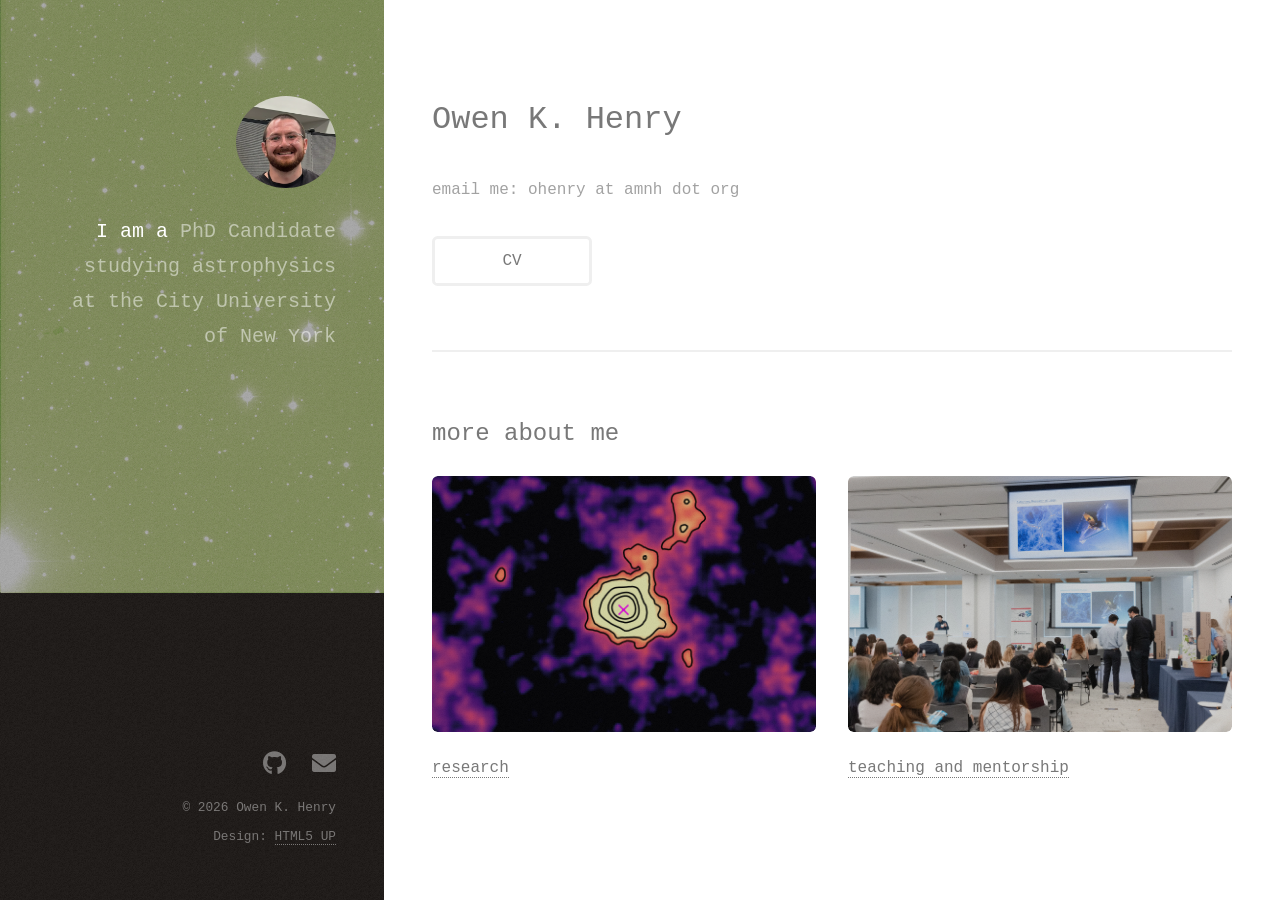
<file: index.html>
<!DOCTYPE HTML>
<!--
	Strata by HTML5 UP
	html5up.net | @ajlkn
	Free for personal and commercial use under the CCA 3.0 license (html5up.net/license)
-->
<html>
	<head>
		<title>Owen K. Henry</title>
		<meta charset="utf-8" />
		<meta name="viewport" content="width=device-width, initial-scale=1, user-scalable=no" />
		<link rel="stylesheet" href="assets/css/main.css" />
	</head>
	<body class="is-preload">

		<!-- Header -->
			<header id="header">
				<div class="inner">
					<!-- <a href="#" class="image avatar"><img src="images/my_profpic.png" alt="" /></a> -->
					<a href="images/my_profpic.png" class="image avatar"><img src="images/my_profpic.png" alt="Owen K. Henry" /></a>
					<h1><strong>I am a</strong> PhD Candidate <br />
					studying astrophysics at the City University of New York<br /></h1>
				</div>
			</header>

		<!-- Main -->
			<div id="main">

				<!-- One -->
					<section id="one">
						<header class="major">
							<h2>Owen K. Henry<br />
							</h2>
						</header>
						<p>email me: ohenry at amnh dot org</p>
<ul class="actions">
	<!-- Link directly to your uploaded CV file -->
	<li><a href="OKH_CV_26.pdf" class="button" target="_blank" rel="noopener noreferrer">CV</a></li>
</ul>
					</section>

				<!-- Two -->
<section id="two">
	<h2>more about me</h2>
	<div class="row">
		<article class="col-6 col-12-xsmall work-item">
			<!-- Link to sub-page and set poptrox type to iframe with a window size of 900x600 -->
			<a href="research.html" data-poptrox="iframe,900x600" class="image fit thumb">
				<img src="images/fulls/V407Cyg2010_sqrtTS.png" alt="rsrch" />
			</a>
				<h3><a href="research.html">research</a></h3>
			<p></p>
		</article>

		<article class="col-6 col-12-xsmall work-item">
			<a href="teaching.html" data-poptrox="iframe,900x600" class="image fit thumb">
				<img src="images/fulls/230526-0236.jpg" alt="tching" />
			</a>
			<h3><a href="teaching.html">teaching and mentorship</a></h3>
			<p></p>
		</article>

	<!--	<article class="col-6 col-12-xsmall work-item">
			<a href="outreach.html" data-poptrox="iframe,900x600" class="image fit thumb">
				<img src="images/fulls/230526-0309.jpg" alt="tching" />
			</a>
			<h3><a href="outreach.html">Outreach</a></h3>
			<p></p>
		</article> -->
		
		<!-- Repeat for other items -->
	</div>
</section>

				<!-- Three -->
				<!--	<section id="three">
						<h2>Get In Touch</h2>
						<p>Accumsan pellentesque commodo blandit enim arcu non at amet id arcu magna. Accumsan orci faucibus id eu lorem semper nunc nisi lorem vulputate lorem neque lorem ipsum dolor.</p>
						<div class="row">
							<div class="col-8 col-12-small">
								<form method="post" action="#">
									<div class="row gtr-uniform gtr-50">
										<div class="col-6 col-12-xsmall"><input type="text" name="name" id="name" placeholder="Name" /></div>
										<div class="col-6 col-12-xsmall"><input type="email" name="email" id="email" placeholder="Email" /></div>
										<div class="col-12"><textarea name="message" id="message" placeholder="Message" rows="4"></textarea></div>
									</div>
								</form>
								<ul class="actions">
									<li><input type="submit" value="Send Message" /></li>
								</ul>
							</div>
							<div class="col-4 col-12-small">
								<ul class="labeled-icons">
									<li>
										<h3 class="icon solid fa-home"><span class="label">Address</span></h3>
										1234 Somewhere Rd.<br />
										Nashville, TN 00000<br />
										United States
									</li>
									<li>
										<h3 class="icon solid fa-mobile-alt"><span class="label">Phone</span></h3>
										000-000-0000
									</li>
									<li>
										<h3 class="icon solid fa-envelope"><span class="label">Email</span></h3>
										<a href="#">hello@untitled.tld</a>
									</li>
								</ul>
							</div>
						</div>
					</section>
 
				<!-- Four -->
				<!--
					<section id="four">
						<h2>Elements</h2>

						<section>
							<h4>Text</h4>
							<p>This is <b>bold</b> and this is <strong>strong</strong>. This is <i>italic</i> and this is <em>emphasized</em>.
							This is <sup>superscript</sup> text and this is <sub>subscript</sub> text.
							This is <u>underlined</u> and this is code: <code>for (;;) { ... }</code>. Finally, <a href="#">this is a link</a>.</p>
							<hr />
							<header>
								<h4>Heading with a Subtitle</h4>
								<p>Lorem ipsum dolor sit amet nullam id egestas urna aliquam</p>
							</header>
							<p>Nunc lacinia ante nunc ac lobortis. Interdum adipiscing gravida odio porttitor sem non mi integer non faucibus ornare mi ut ante amet placerat aliquet. Volutpat eu sed ante lacinia sapien lorem accumsan varius montes viverra nibh in adipiscing blandit tempus accumsan.</p>
							<header>
								<h5>Heading with a Subtitle</h5>
								<p>Lorem ipsum dolor sit amet nullam id egestas urna aliquam</p>
							</header>
							<p>Nunc lacinia ante nunc ac lobortis. Interdum adipiscing gravida odio porttitor sem non mi integer non faucibus ornare mi ut ante amet placerat aliquet. Volutpat eu sed ante lacinia sapien lorem accumsan varius montes viverra nibh in adipiscing blandit tempus accumsan.</p>
							<hr />
							<h2>Heading Level 2</h2>
							<h3>Heading Level 3</h3>
							<h4>Heading Level 4</h4>
							<h5>Heading Level 5</h5>
							<h6>Heading Level 6</h6>
							<hr />
							<h5>Blockquote</h5>
							<blockquote>Fringilla nisl. Donec accumsan interdum nisi, quis tincidunt felis sagittis eget tempus euismod. Vestibulum ante ipsum primis in faucibus vestibulum. Blandit adipiscing eu felis iaculis volutpat ac adipiscing accumsan faucibus. Vestibulum ante ipsum primis in faucibus lorem ipsum dolor sit amet nullam adipiscing eu felis.</blockquote>
							<h5>Preformatted</h5>
							<pre><code>i = 0;

while (!deck.isInOrder()) {
print 'Iteration ' + i;
deck.shuffle();
i++;
}

print 'It took ' + i + ' iterations to sort the deck.';</code></pre>
						</section>

						<section>
							<h4>Lists</h4>
							<div class="row">
								<div class="col-6 col-12-xsmall">
									<h5>Unordered</h5>
									<ul>
										<li>Dolor pulvinar etiam magna etiam.</li>
										<li>Sagittis adipiscing lorem eleifend.</li>
										<li>Felis enim feugiat dolore viverra.</li>
									</ul>
									<h5>Alternate</h5>
									<ul class="alt">
										<li>Dolor pulvinar etiam magna etiam.</li>
										<li>Sagittis adipiscing lorem eleifend.</li>
										<li>Felis enim feugiat dolore viverra.</li>
									</ul>
								</div>
								<div class="col-6 col-12-xsmall">
									<h5>Ordered</h5>
									<ol>
										<li>Dolor pulvinar etiam magna etiam.</li>
										<li>Etiam vel felis at lorem sed viverra.</li>
										<li>Felis enim feugiat dolore viverra.</li>
										<li>Dolor pulvinar etiam magna etiam.</li>
										<li>Etiam vel felis at lorem sed viverra.</li>
										<li>Felis enim feugiat dolore viverra.</li>
									</ol>
									<h5>Icons</h5>
									<ul class="icons">
										<li><a href="#" class="icon brands fa-twitter"><span class="label">Twitter</span></a></li>
										<li><a href="#" class="icon brands fa-facebook-f"><span class="label">Facebook</span></a></li>
										<li><a href="#" class="icon brands fa-instagram"><span class="label">Instagram</span></a></li>
										<li><a href="#" class="icon brands fa-github"><span class="label">Github</span></a></li>
										<li><a href="#" class="icon brands fa-dribbble"><span class="label">Dribbble</span></a></li>
										<li><a href="#" class="icon brands fa-tumblr"><span class="label">Tumblr</span></a></li>
									</ul>
								</div>
							</div>
							<h5>Actions</h5>
							<ul class="actions">
								<li><a href="#" class="button primary">Default</a></li>
								<li><a href="#" class="button">Default</a></li>
							</ul>
							<ul class="actions small">
								<li><a href="#" class="button primary small">Small</a></li>
								<li><a href="#" class="button small">Small</a></li>
							</ul>
							<div class="row">
								<div class="col-6 col-12-small">
									<ul class="actions stacked">
										<li><a href="#" class="button primary">Default</a></li>
										<li><a href="#" class="button">Default</a></li>
									</ul>
								</div>
								<div class="col-6 col-12-small">
									<ul class="actions stacked">
										<li><a href="#" class="button primary small">Small</a></li>
										<li><a href="#" class="button small">Small</a></li>
									</ul>
								</div>
								<div class="col-6 col-12-small">
									<ul class="actions stacked">
										<li><a href="#" class="button primary fit">Default</a></li>
										<li><a href="#" class="button fit">Default</a></li>
									</ul>
								</div>
								<div class="col-6 col-12-small">
									<ul class="actions stacked">
										<li><a href="#" class="button primary small fit">Small</a></li>
										<li><a href="#" class="button small fit">Small</a></li>
									</ul>
								</div>
							</div>
						</section>

						<section>
							<h4>Table</h4>
							<h5>Default</h5>
							<div class="table-wrapper">
								<table>
									<thead>
										<tr>
											<th>Name</th>
											<th>Description</th>
											<th>Price</th>
										</tr>
									</thead>
									<tbody>
										<tr>
											<td>Item One</td>
											<td>Ante turpis integer aliquet porttitor.</td>
											<td>29.99</td>
										</tr>
										<tr>
											<td>Item Two</td>
											<td>Vis ac commodo adipiscing arcu aliquet.</td>
											<td>19.99</td>
										</tr>
										<tr>
											<td>Item Three</td>
											<td> Morbi faucibus arcu accumsan lorem.</td>
											<td>29.99</td>
										</tr>
										<tr>
											<td>Item Four</td>
											<td>Vitae integer tempus condimentum.</td>
											<td>19.99</td>
										</tr>
										<tr>
											<td>Item Five</td>
											<td>Ante turpis integer aliquet porttitor.</td>
											<td>29.99</td>
										</tr>
									</tbody>
									<tfoot>
										<tr>
											<td colspan="2"></td>
											<td>100.00</td>
										</tr>
									</tfoot>
								</table>
							</div>

							<h5>Alternate</h5>
							<div class="table-wrapper">
								<table class="alt">
									<thead>
										<tr>
											<th>Name</th>
											<th>Description</th>
											<th>Price</th>
										</tr>
									</thead>
									<tbody>
										<tr>
											<td>Item One</td>
											<td>Ante turpis integer aliquet porttitor.</td>
											<td>29.99</td>
										</tr>
										<tr>
											<td>Item Two</td>
											<td>Vis ac commodo adipiscing arcu aliquet.</td>
											<td>19.99</td>
										</tr>
										<tr>
											<td>Item Three</td>
											<td> Morbi faucibus arcu accumsan lorem.</td>
											<td>29.99</td>
										</tr>
										<tr>
											<td>Item Four</td>
											<td>Vitae integer tempus condimentum.</td>
											<td>19.99</td>
										</tr>
										<tr>
											<td>Item Five</td>
											<td>Ante turpis integer aliquet porttitor.</td>
											<td>29.99</td>
										</tr>
									</tbody>
									<tfoot>
										<tr>
											<td colspan="2"></td>
											<td>100.00</td>
										</tr>
									</tfoot>
								</table>
							</div>
						</section>

						<section>
							<h4>Buttons</h4>
							<ul class="actions">
								<li><a href="#" class="button primary">Primary</a></li>
								<li><a href="#" class="button">Default</a></li>
							</ul>
							<ul class="actions">
								<li><a href="#" class="button large">Large</a></li>
								<li><a href="#" class="button">Default</a></li>
								<li><a href="#" class="button small">Small</a></li>
							</ul>
							<ul class="actions fit">
								<li><a href="#" class="button primary fit">Fit</a></li>
								<li><a href="#" class="button fit">Fit</a></li>
							</ul>
							<ul class="actions fit small">
								<li><a href="#" class="button primary fit small">Fit + Small</a></li>
								<li><a href="#" class="button fit small">Fit + Small</a></li>
							</ul>
							<ul class="actions">
								<li><a href="#" class="button primary icon solid fa-download">Icon</a></li>
								<li><a href="#" class="button icon solid fa-download">Icon</a></li>
							</ul>
							<ul class="actions">
								<li><span class="button primary disabled">Primary</span></li>
								<li><span class="button disabled">Default</span></li>
							</ul>
						</section>

						<section>
							<h4>Form</h4>
							<form method="post" action="#">
								<div class="row gtr-uniform gtr-50">
									<div class="col-6 col-12-xsmall">
										<input type="text" name="demo-name" id="demo-name" value="" placeholder="Name" />
									</div>
									<div class="col-6 col-12-xsmall">
										<input type="email" name="demo-email" id="demo-email" value="" placeholder="Email" />
									</div>
									<div class="col-12">
										<select name="demo-category" id="demo-category">
											<option value="">- Category -</option>
											<option value="1">Manufacturing</option>
											<option value="1">Shipping</option>
											<option value="1">Administration</option>
											<option value="1">Human Resources</option>
										</select>
									</div>
									<div class="col-4 col-12-small">
										<input type="radio" id="demo-priority-low" name="demo-priority" checked>
										<label for="demo-priority-low">Low Priority</label>
									</div>
									<div class="col-4 col-12-small">
										<input type="radio" id="demo-priority-normal" name="demo-priority">
										<label for="demo-priority-normal">Normal Priority</label>
									</div>
									<div class="col-4 col-12-small">
										<input type="radio" id="demo-priority-high" name="demo-priority">
										<label for="demo-priority-high">High Priority</label>
									</div>
									<div class="col-6 col-12-small">
										<input type="checkbox" id="demo-copy" name="demo-copy">
										<label for="demo-copy">Email me a copy of this message</label>
									</div>
									<div class="col-6 col-12-small">
										<input type="checkbox" id="demo-human" name="demo-human" checked>
										<label for="demo-human">I am a human and not a robot</label>
									</div>
									<div class="col-12">
										<textarea name="demo-message" id="demo-message" placeholder="Enter your message" rows="6"></textarea>
									</div>
									<div class="col-12">
										<ul class="actions">
											<li><input type="submit" value="Send Message" class="primary" /></li>
											<li><input type="reset" value="Reset" /></li>
										</ul>
									</div>
								</div>
							</form>
						</section>

						<section>
							<h4>Image</h4>
							<h5>Fit</h5>
							<div class="box alt">
								<div class="row gtr-50 gtr-uniform">
									<div class="col-12"><span class="image fit"><img src="images/fulls/05.jpg" alt="" /></span></div>
									<div class="col-4"><span class="image fit"><img src="images/thumbs/01.jpg" alt="" /></span></div>
									<div class="col-4"><span class="image fit"><img src="images/thumbs/02.jpg" alt="" /></span></div>
									<div class="col-4"><span class="image fit"><img src="images/thumbs/03.jpg" alt="" /></span></div>
									<div class="col-4"><span class="image fit"><img src="images/thumbs/04.jpg" alt="" /></span></div>
									<div class="col-4"><span class="image fit"><img src="images/thumbs/05.jpg" alt="" /></span></div>
									<div class="col-4"><span class="image fit"><img src="images/thumbs/06.jpg" alt="" /></span></div>
									<div class="col-4"><span class="image fit"><img src="images/thumbs/03.jpg" alt="" /></span></div>
									<div class="col-4"><span class="image fit"><img src="images/thumbs/02.jpg" alt="" /></span></div>
									<div class="col-4"><span class="image fit"><img src="images/thumbs/01.jpg" alt="" /></span></div>
								</div>
							</div>
							<h5>Left &amp; Right</h5>
							<p><span class="image left"><img src="images/avatar.jpg" alt="" /></span>Fringilla nisl. Donec accumsan interdum nisi, quis tincidunt felis sagittis eget. tempus euismod. Vestibulum ante ipsum primis in faucibus vestibulum. Blandit adipiscing eu felis iaculis volutpat ac adipiscing accumsan eu faucibus. Integer ac pellentesque praesent tincidunt felis sagittis eget. tempus euismod. Vestibulum ante ipsum primis in faucibus vestibulum. Blandit adipiscing eu felis iaculis volutpat ac adipiscing accumsan eu faucibus. Integer ac pellentesque praesent. Donec accumsan interdum nisi, quis tincidunt felis sagittis eget. tempus euismod. Vestibulum ante ipsum primis in faucibus vestibulum. Blandit adipiscing eu felis iaculis volutpat ac adipiscing accumsan eu faucibus. Integer ac pellentesque praesent tincidunt felis sagittis eget. tempus euismod. Vestibulum ante ipsum primis in faucibus vestibulum. Blandit adipiscing eu felis iaculis volutpat ac adipiscing accumsan eu faucibus. Integer ac pellentesque praesent.</p>
							<p><span class="image right"><img src="images/avatar.jpg" alt="" /></span>Fringilla nisl. Donec accumsan interdum nisi, quis tincidunt felis sagittis eget. tempus euismod. Vestibulum ante ipsum primis in faucibus vestibulum. Blandit adipiscing eu felis iaculis volutpat ac adipiscing accumsan eu faucibus. Integer ac pellentesque praesent tincidunt felis sagittis eget. tempus euismod. Vestibulum ante ipsum primis in faucibus vestibulum. Blandit adipiscing eu felis iaculis volutpat ac adipiscing accumsan eu faucibus. Integer ac pellentesque praesent. Donec accumsan interdum nisi, quis tincidunt felis sagittis eget. tempus euismod. Vestibulum ante ipsum primis in faucibus vestibulum. Blandit adipiscing eu felis iaculis volutpat ac adipiscing accumsan eu faucibus. Integer ac pellentesque praesent tincidunt felis sagittis eget. tempus euismod. Vestibulum ante ipsum primis in faucibus vestibulum. Blandit adipiscing eu felis iaculis volutpat ac adipiscing accumsan eu faucibus. Integer ac pellentesque praesent.</p>
						</section>

					</section>
				-->

			</div>

		<!-- Footer -->
			<footer id="footer">
				<div class="inner">
					<ul class="icons">
						<!-- <li><a href="#" class="icon brands fa-twitter"><span class="label">Twitter</span></a></li> -->
						<li><a href="https://github.com/WolfgangSuperman" class="icon brands fa-github"><span class="label">Github</span></a></li>
						<!--<li><a href="#" class="icon brands fa-dribbble"><span class="label">Dribbble</span></a></li> -->
						<li><a href="mailto:ohenry@amnh.org" class="icon solid fa-envelope"><span class="label">Email</span></a></li>
					</ul>
					<ul class="copyright">
						<li>&copy; 2026 Owen K. Henry</li><li>Design: <a href="http://html5up.net">HTML5 UP</a></li>
					</ul>
				</div>
			</footer>

		<!-- Scripts -->
			<script src="assets/js/jquery.min.js"></script>
			<script src="assets/js/jquery.poptrox.min.js"></script>
			<script src="assets/js/browser.min.js"></script>
			<script src="assets/js/breakpoints.min.js"></script>
			<script src="assets/js/util.js"></script>
			<script src="assets/js/main.js"></script>

		<!-- Avatar popup -->
			<script>
				$(function() {
					$('#header').poptrox({
						selector: 'a.avatar',
						overlayColor: '#2c2c2c',
						overlayOpacity: 0.85,
						popupCloserText: '',
						popupLoaderText: '',
						usePopupCaption: false,
						usePopupDefaultStyling: false,
						usePopupEasyClose: true,
						usePopupNav: false,
						windowMargin: 50
					});
				});
			</script>

	</body>
</html>
</file>
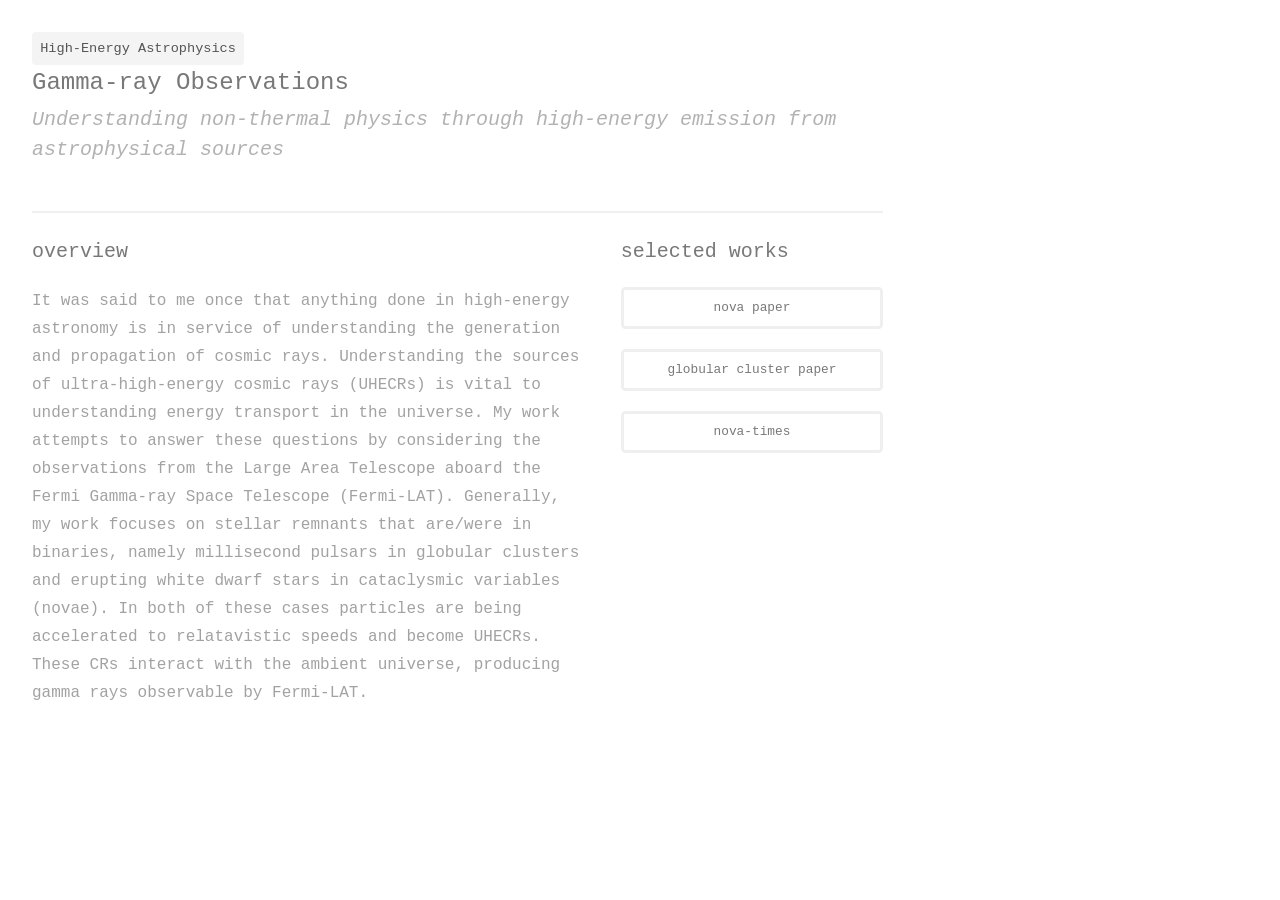
<file: research.html>
<!DOCTYPE HTML>
<html>
	<head>
		<title>research overview</title>
		<meta charset="utf-8" />
		<meta name="viewport" content="width=device-width, initial-scale=1, user-scalable=no" />
		<link rel="stylesheet" href="assets/css/main.css" />
		<style>
			/* Popup-specific layout overrides */
			body {
				padding: 2em;
				background-color: #ffffff;
			}
			/* Suppress sidebar margins from the main theme */
			#main {
				margin-left: 0 !important;
				max-width: 100% !important;
				padding: 0 !important;
			}
			.overview-header {
				border-bottom: 2px solid #efefef;
				padding-bottom: 1em;
				margin-bottom: 1.5em;
			}
			.tag {
				display: inline-block;
				background: #f4f4f4;
				color: #555;
				padding: 0.2em 0.6em;
				border-radius: 4px;
				font-size: 0.85em;
				margin-right: 0.5em;
			}
		</style>
	</head>
	<body class="is-preload">

		<div id="main">
			<section>
				<!-- Header Section -->
				<header class="overview-header">
					<span class="tag">High-Energy Astrophysics</span>
					<h2>Gamma-ray Observations</h2>
					<p><em>Understanding non-thermal physics through high-energy emission from astrophysical sources</em></p>
				</header>

				<!-- Main Content Grid -->
				<div class="row">
					<div class="col-8 col-12-medium">
						<h3>overview</h3>
						<p>It was said to me once that anything done in high-energy astronomy is in service of understanding the generation and propagation of cosmic rays. Understanding the sources of ultra-high-energy cosmic rays (UHECRs) is vital to understanding energy transport in the universe. 
              			My work attempts to answer these questions by considering the observations from the Large Area Telescope aboard the Fermi Gamma-ray Space Telescope (Fermi-LAT). 
						Generally, my work focuses on stellar remnants that are/were in binaries, namely millisecond pulsars in globular clusters and erupting white dwarf stars in cataclysmic variables (novae).
						In both of these cases particles are being accelerated to relatavistic speeds and become UHECRs. These CRs interact with the ambient universe, producing gamma rays observable by Fermi-LAT. </p>
						
						 <!-- <h3>Key Takeaways & Findings</h3>
						<ul>
							<li>First discovery of high-energy gamma-ray emission coinciding with optical peaks.</li>
							<li>Analysis of particle acceleration mechanisms in radiative shocks.</li>
							<li>Data pipeline scripts built using Python and Astropy.</li>
						</ul> -->
					</div>

					<div class="col-4 col-12-medium">
						<!-- Sidebar Info / Links -->
						<h3>selected works</h3>
						<ul class="actions stacked">
							<li><a href="Henry_2026_ApJ_1010_45.pdf" target="_blank" rel="noopener noreferrer" class="button small fit">nova paper</a></li>
							<li><a href="stae2402.pdf" target="_blank" rel="noopener noreferrer" class="button small fit">globular cluster paper</a></li>
							
							<li><a href="https://github.com/WolfgangSuperman/nova-times" target="_blank" rel="noopener noreferrer" class="button small fit alt">nova-times</a></li>
							<!-- <li><a href="slides.pdf" target="_blank" rel="noopener noreferrer" class="button small fit alt">Teaching Slides</a></li> -->
						</ul>
					</div>
				</div>
			</section>
		</div>

		<!-- Scripts -->
		<script src="assets/js/jquery.min.js"></script>
		<script src="assets/js/browser.min.js"></script>
		<script src="assets/js/breakpoints.min.js"></script>
		<script src="assets/js/util.js"></script>
		<script src="assets/js/main.js"></script>
	</body>
</html>
</file>
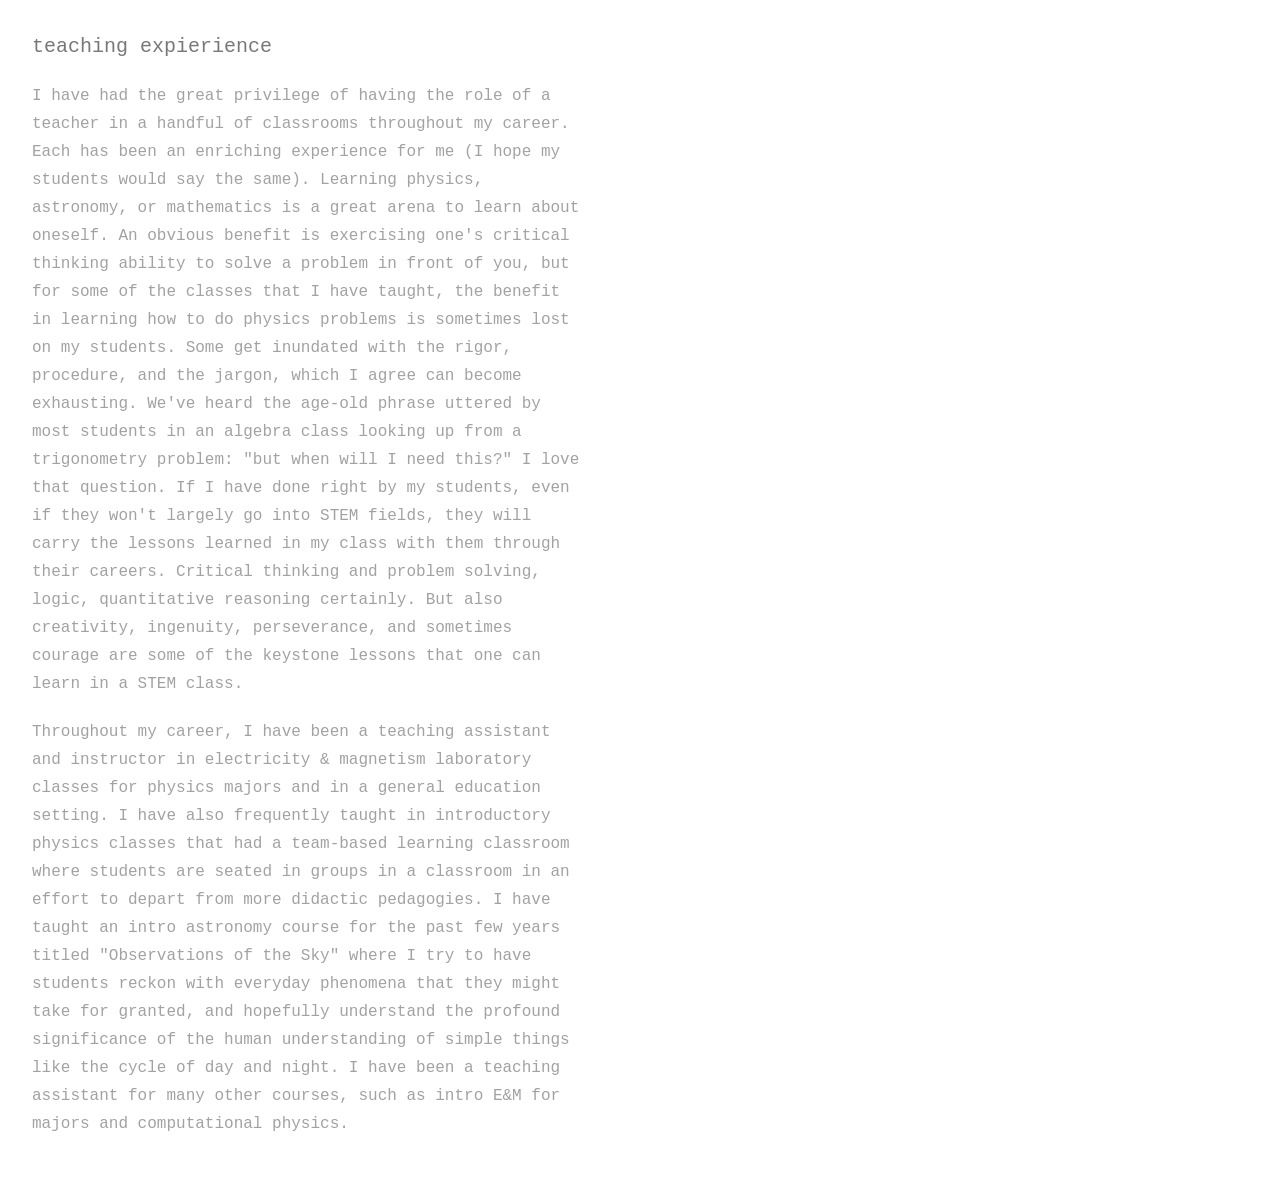
<file: teaching.html>
<!DOCTYPE HTML>
<html>
	<head>
		<title>Teaching Expierience</title>
		<meta charset="utf-8" />
		<meta name="viewport" content="width=device-width, initial-scale=1, user-scalable=no" />
		<link rel="stylesheet" href="assets/css/main.css" />
		<style>
			/* Popup-specific layout overrides */
			body {
				padding: 2em;
				background-color: #ffffff;
			}
			/* Suppress sidebar margins from the main theme */
			#main {
				margin-left: 0 !important;
				max-width: 100% !important;
				padding: 0 !important;
			}
			.overview-header {
				border-bottom: 2px solid #efefef;
				padding-bottom: 1em;
				margin-bottom: 1.5em;
			}
			.tag {
				display: inline-block;
				background: #f4f4f4;
				color: #555;
				padding: 0.2em 0.6em;
				border-radius: 4px;
				font-size: 0.85em;
				margin-right: 0.5em;
			}
		</style>
	</head>
	<body class="is-preload">

		<div id="main">
			<section>
				<!-- Header Section -->
				<!-- <header class="overview-header">
					<span class="tag">Research</span>
					<span class="tag">High-Energy Astrophysics</span>
					<h2>My Teaching Thoughts and Practices </h2>
					<p><em>training humans to think about physics</em></p>
				</header> -->

				<!-- Main Content Grid -->
				<div class="row">
					<div class="col-8 col-12-medium">
						<h3>teaching expierience</h3>
						<p style="margin-bottom: 20px;">I have had the great privilege of having the role of a teacher in a handful of classrooms throughout my career. Each has been an enriching experience for me (I hope my students would say the same).
						Learning physics, astronomy, or mathematics is a great arena to learn about oneself. An obvious benefit is exercising one's critical thinking ability to solve a problem in front of you, but for some of
						the classes that I have taught, the benefit in learning how to do physics problems is sometimes lost on my students. Some get inundated with the rigor, procedure, and the jargon, which I agree can become exhausting.
						We've heard the age-old phrase uttered by most students in an algebra class looking up from a trigonometry problem: "but when will I need this?" I love that question. If I have done right by my students, 
						even if they won't largely go into STEM fields, they will carry the lessons learned in my class with them through their careers. Critical thinking and problem solving, logic, quantitative reasoning certainly. But also
						creativity, ingenuity, perseverance, and sometimes courage are some of the keystone lessons that one can learn in a STEM class. </p>

						<p>Throughout my career, I have been a teaching assistant and instructor in electricity & magnetism laboratory classes for physics majors and in a general education setting. I have also frequently taught in introductory physics classes 
						that had a team-based learning classroom where students are seated in groups in a classroom in an effort to depart from more didactic pedagogies. I have taught an intro astronomy course for the past few years titled "Observations of the Sky"
						where I try to have students reckon with everyday phenomena that they might take for granted, and hopefully understand the profound significance of the human understanding of simple things like the cycle of day and night. I have been a 
						teaching assistant for many other courses, such as intro E&M for majors and computational physics. </p>
						
						<h3></h3>
						<ul>
          <!--
							<li>First discovery of high-energy gamma-ray emission coinciding with optical peaks.</li>
							<li>Analysis of particle acceleration mechanisms in radiative shocks.</li>
							<li>Data pipeline scripts built using Python and Astropy.</li>
						</ul>
					</div>

					<div class="col-4 col-12-medium">
						<!-- Sidebar Info / Links -->
		<!--			<h3>Resources</h3>
						<ul class="actions stacked">
							<li><a href="paper.pdf" target="_blank" rel="noopener noreferrer" class="button small fit">Read Paper (PDF)</a></li>
							<li><a href="https://github.com/yourusername/repo" target="_blank" rel="noopener noreferrer" class="button small fit alt">Code Repository</a></li>
							<li><a href="slides.pdf" target="_blank" rel="noopener noreferrer" class="button small fit alt">Teaching Slides</a></li>
						</ul>
					</div>
				</div>
			</section>
		</div> -->

		<!-- Scripts -->
		<script src="assets/js/jquery.min.js"></script>
		<script src="assets/js/browser.min.js"></script>
		<script src="assets/js/breakpoints.min.js"></script>
		<script src="assets/js/util.js"></script>
		<script src="assets/js/main.js"></script>
	</body>
</html>
</file>
<file: assets/css/main.css>
@import url("fontawesome-all.min.css");
/* @import url("https://fonts.googleapis.com/css?family=Source+Sans+Pro:400,400italic"); */

/*
	Strata by HTML5 UP
	html5up.net | @ajlkn
	Free for personal and commercial use under the CCA 3.0 license (html5up.net/license)
*/

html, body, div, span, applet, object,
iframe, h1, h2, h3, h4, h5, h6, p, blockquote,
pre, a, abbr, acronym, address, big, cite,
code, del, dfn, em, img, ins, kbd, q, s, samp,
small, strike, strong, sub, sup, tt, var, b,
u, i, center, dl, dt, dd, ol, ul, li, fieldset,
form, label, legend, table, caption, tbody,
tfoot, thead, tr, th, td, article, aside,
canvas, details, embed, figure, figcaption,
footer, header, hgroup, menu, nav, output, ruby,
section, summary, time, mark, audio, video {
	margin: 0;
	padding: 0;
	border: 0;
	font-size: 100%;
	font: inherit;
	vertical-align: baseline;}

article, aside, details, figcaption, figure,
footer, header, hgroup, menu, nav, section {
	display: block;}

body {
	line-height: 1;
}

ol, ul {
	list-style: none;
}

blockquote, q {
	quotes: none;
}

	blockquote:before, blockquote:after, q:before, q:after {
		content: '';
		content: none;
	}

table {
	border-collapse: collapse;
	border-spacing: 0;
}

body {
	-webkit-text-size-adjust: none;
}

mark {
	background-color: transparent;
	color: inherit;
}

input::-moz-focus-inner {
	border: 0;
	padding: 0;
}

input, select, textarea {
	-moz-appearance: none;
	-webkit-appearance: none;
	-ms-appearance: none;
	appearance: none;
}

/* Basic */

	html {
		box-sizing: border-box;
	}

	*, *:before, *:after {
		box-sizing: inherit;
	}

	body {
		background: #fff;
	}

		body.is-preload *, body.is-preload *:before, body.is-preload *:after {
			-moz-animation: none !important;
			-webkit-animation: none !important;
			-ms-animation: none !important;
			animation: none !important;
			-moz-transition: none !important;
			-webkit-transition: none !important;
			-ms-transition: none !important;
			transition: none !important;
		}

	body, input, select, textarea {
		color: #a2a2a2;
		/* font-family: "Source Sans Pro", Helvetica, sans-serif; */
		font-family: Consolas, "Courier New", monospace;
		font-size: 16pt;
		font-weight: 400;
		line-height: 1.75em;
	}

	a {
		-moz-transition: color 0.2s ease-in-out, border-color 0.2s ease-in-out;
		-webkit-transition: color 0.2s ease-in-out, border-color 0.2s ease-in-out;
		-ms-transition: color 0.2s ease-in-out, border-color 0.2s ease-in-out;
		transition: color 0.2s ease-in-out, border-color 0.2s ease-in-out;
		border-bottom: dotted 1px;
		color: #49bf9d;
		text-decoration: none;
	}

		a:hover {
			border-bottom-color: transparent;
			color: #49bf9d !important;
			text-decoration: none;
		}

	strong, b {
		color: #787878;
		font-weight: 400;
	}

	em, i {
		font-style: italic;
	}

	p {
		margin: 0 0 2em 0;
	}

	h1, h2, h3, h4, h5, h6 {
		color: #787878;
		font-weight: 400;
		line-height: 1em;
		margin: 0 0 1em 0;
	}

		h1 a, h2 a, h3 a, h4 a, h5 a, h6 a {
			color: inherit;
			text-decoration: none;
		}

	h1 {
		font-size: 2em;
		line-height: 1.5em;
	}

	h2 {
		font-size: 1.5em;
		line-height: 1.5em;
	}

	h3 {
		font-size: 1.25em;
		line-height: 1.5em;
	}

	h4 {
		font-size: 1.1em;
		line-height: 1.5em;
	}

	h5 {
		font-size: 0.9em;
		line-height: 1.5em;
	}

	h6 {
		font-size: 0.7em;
		line-height: 1.5em;
	}

	sub {
		font-size: 0.8em;
		position: relative;
		top: 0.5em;
	}

	sup {
		font-size: 0.8em;
		position: relative;
		top: -0.5em;
	}

	hr {
		border: 0;
		border-bottom: solid 2px #efefef;
		margin: 2em 0;
	}

		hr.major {
			margin: 3em 0;
		}

	blockquote {
		border-left: solid 6px #efefef;
		font-style: italic;
		margin: 0 0 2em 0;
		padding: 0.5em 0 0.5em 1.5em;
	}

	code {
		background: #f7f7f7;
		border-radius: 0.35em;
		border: solid 2px #efefef;
		font-family: "Courier New", monospace;
		font-size: 0.9em;
		margin: 0 0.25em;
		padding: 0.25em 0.65em;
	}

	pre {
		-webkit-overflow-scrolling: touch;
		font-family: "Courier New", monospace;
		font-size: 0.9em;
		margin: 0 0 2em 0;
	}

		pre code {
			display: block;
			line-height: 1.75em;
			padding: 1em 1.5em;
			overflow-x: auto;
		}

	.align-left {
		text-align: left;
	}

	.align-center {
		text-align: center;
	}

	.align-right {
		text-align: right;
	}

/* Container */

	.container {
		margin: 0 auto;
		max-width: calc(100% - 4em);
		width: 100%;
	}

		.container.xsmall {
			width: 25%;
		}

		.container.small {
			width: 50%;
		}

		.container.medium {
			width: 75%;
		}

		.container.large {
			width: 125%;
		}

		.container.xlarge {
			width: 150%;
		}

		.container.max {
			width: 100%;
		}

		@media screen and (max-width: 980px) {

			.container {
				width: 100% !important;
				max-width: 100% !important;
			}

		}

		@media screen and (max-width: 480px) {

			.container {
				max-width: calc(100% - 3em);
			}

		}

/* Row */

	.row {
		display: flex;
		flex-wrap: wrap;
		box-sizing: border-box;
		align-items: stretch;
	}

		.row > * {
			box-sizing: border-box;
		}

		.row.gtr-uniform > * > :last-child {
			margin-bottom: 0;
		}

		.row.aln-left {
			justify-content: flex-start;
		}

		.row.aln-center {
			justify-content: center;
		}

		.row.aln-right {
			justify-content: flex-end;
		}

		.row.aln-top {
			align-items: flex-start;
		}

		.row.aln-middle {
			align-items: center;
		}

		.row.aln-bottom {
			align-items: flex-end;
		}

		.row > .imp {
			order: -1;
		}

		.row > .col-1 {
			width: 8.33333%;
		}

		.row > .off-1 {
			margin-left: 8.33333%;
		}

		.row > .col-2 {
			width: 16.66667%;
		}

		.row > .off-2 {
			margin-left: 16.66667%;
		}

		.row > .col-3 {
			width: 25%;
		}

		.row > .off-3 {
			margin-left: 25%;
		}

		.row > .col-4 {
			width: 33.33333%;
		}

		.row > .off-4 {
			margin-left: 33.33333%;
		}

		.row > .col-5 {
			width: 41.66667%;
		}

		.row > .off-5 {
			margin-left: 41.66667%;
		}

		.row > .col-6 {
			width: 50%;
		}

		.row > .off-6 {
			margin-left: 50%;
		}

		.row > .col-7 {
			width: 58.33333%;
		}

		.row > .off-7 {
			margin-left: 58.33333%;
		}

		.row > .col-8 {
			width: 66.66667%;
		}

		.row > .off-8 {
			margin-left: 66.66667%;
		}

		.row > .col-9 {
			width: 75%;
		}

		.row > .off-9 {
			margin-left: 75%;
		}

		.row > .col-10 {
			width: 83.33333%;
		}

		.row > .off-10 {
			margin-left: 83.33333%;
		}

		.row > .col-11 {
			width: 91.66667%;
		}

		.row > .off-11 {
			margin-left: 91.66667%;
		}

		.row > .col-12 {
			width: 100%;
		}

		.row > .off-12 {
			margin-left: 100%;
		}

		.row.gtr-0 {
			margin-top: 0;
			margin-left: 0em;
		}

			.row.gtr-0 > * {
				padding: 0 0 0 0em;
			}

			.row.gtr-0.gtr-uniform {
				margin-top: 0em;
			}

				.row.gtr-0.gtr-uniform > * {
					padding-top: 0em;
				}

		.row.gtr-25 {
			margin-top: 0;
			margin-left: -0.625em;
		}

			.row.gtr-25 > * {
				padding: 0 0 0 0.625em;
			}

			.row.gtr-25.gtr-uniform {
				margin-top: -0.625em;
			}

				.row.gtr-25.gtr-uniform > * {
					padding-top: 0.625em;
				}

		.row.gtr-50 {
			margin-top: 0;
			margin-left: -1.25em;
		}

			.row.gtr-50 > * {
				padding: 0 0 0 1.25em;
			}

			.row.gtr-50.gtr-uniform {
				margin-top: -1.25em;
			}

				.row.gtr-50.gtr-uniform > * {
					padding-top: 1.25em;
				}

		.row {
			margin-top: 0;
			margin-left: -2.5em;
		}

			.row > * {
				padding: 0 0 0 2.5em;
			}

			.row.gtr-uniform {
				margin-top: -2.5em;
			}

				.row.gtr-uniform > * {
					padding-top: 2.5em;
				}

		.row.gtr-150 {
			margin-top: 0;
			margin-left: -3.75em;
		}

			.row.gtr-150 > * {
				padding: 0 0 0 3.75em;
			}

			.row.gtr-150.gtr-uniform {
				margin-top: -3.75em;
			}

				.row.gtr-150.gtr-uniform > * {
					padding-top: 3.75em;
				}

		.row.gtr-200 {
			margin-top: 0;
			margin-left: -5em;
		}

			.row.gtr-200 > * {
				padding: 0 0 0 5em;
			}

			.row.gtr-200.gtr-uniform {
				margin-top: -5em;
			}

				.row.gtr-200.gtr-uniform > * {
					padding-top: 5em;
				}

		@media screen and (max-width: 1800px) {

			.row {
				display: flex;
				flex-wrap: wrap;
				box-sizing: border-box;
				align-items: stretch;
			}

				.row > * {
					box-sizing: border-box;
				}

				.row.gtr-uniform > * > :last-child {
					margin-bottom: 0;
				}

				.row.aln-left {
					justify-content: flex-start;
				}

				.row.aln-center {
					justify-content: center;
				}

				.row.aln-right {
					justify-content: flex-end;
				}

				.row.aln-top {
					align-items: flex-start;
				}

				.row.aln-middle {
					align-items: center;
				}

				.row.aln-bottom {
					align-items: flex-end;
				}

				.row > .imp-xlarge {
					order: -1;
				}

				.row > .col-1-xlarge {
					width: 8.33333%;
				}

				.row > .off-1-xlarge {
					margin-left: 8.33333%;
				}

				.row > .col-2-xlarge {
					width: 16.66667%;
				}

				.row > .off-2-xlarge {
					margin-left: 16.66667%;
				}

				.row > .col-3-xlarge {
					width: 25%;
				}

				.row > .off-3-xlarge {
					margin-left: 25%;
				}

				.row > .col-4-xlarge {
					width: 33.33333%;
				}

				.row > .off-4-xlarge {
					margin-left: 33.33333%;
				}

				.row > .col-5-xlarge {
					width: 41.66667%;
				}

				.row > .off-5-xlarge {
					margin-left: 41.66667%;
				}

				.row > .col-6-xlarge {
					width: 50%;
				}

				.row > .off-6-xlarge {
					margin-left: 50%;
				}

				.row > .col-7-xlarge {
					width: 58.33333%;
				}

				.row > .off-7-xlarge {
					margin-left: 58.33333%;
				}

				.row > .col-8-xlarge {
					width: 66.66667%;
				}

				.row > .off-8-xlarge {
					margin-left: 66.66667%;
				}

				.row > .col-9-xlarge {
					width: 75%;
				}

				.row > .off-9-xlarge {
					margin-left: 75%;
				}

				.row > .col-10-xlarge {
					width: 83.33333%;
				}

				.row > .off-10-xlarge {
					margin-left: 83.33333%;
				}

				.row > .col-11-xlarge {
					width: 91.66667%;
				}

				.row > .off-11-xlarge {
					margin-left: 91.66667%;
				}

				.row > .col-12-xlarge {
					width: 100%;
				}

				.row > .off-12-xlarge {
					margin-left: 100%;
				}

				.row.gtr-0 {
					margin-top: 0;
					margin-left: 0em;
				}

					.row.gtr-0 > * {
						padding: 0 0 0 0em;
					}

					.row.gtr-0.gtr-uniform {
						margin-top: 0em;
					}

						.row.gtr-0.gtr-uniform > * {
							padding-top: 0em;
						}

				.row.gtr-25 {
					margin-top: 0;
					margin-left: -0.625em;
				}

					.row.gtr-25 > * {
						padding: 0 0 0 0.625em;
					}

					.row.gtr-25.gtr-uniform {
						margin-top: -0.625em;
					}

						.row.gtr-25.gtr-uniform > * {
							padding-top: 0.625em;
						}

				.row.gtr-50 {
					margin-top: 0;
					margin-left: -1.25em;
				}

					.row.gtr-50 > * {
						padding: 0 0 0 1.25em;
					}

					.row.gtr-50.gtr-uniform {
						margin-top: -1.25em;
					}

						.row.gtr-50.gtr-uniform > * {
							padding-top: 1.25em;
						}

				.row {
					margin-top: 0;
					margin-left: -2.5em;
				}

					.row > * {
						padding: 0 0 0 2.5em;
					}

					.row.gtr-uniform {
						margin-top: -2.5em;
					}

						.row.gtr-uniform > * {
							padding-top: 2.5em;
						}

				.row.gtr-150 {
					margin-top: 0;
					margin-left: -3.75em;
				}

					.row.gtr-150 > * {
						padding: 0 0 0 3.75em;
					}

					.row.gtr-150.gtr-uniform {
						margin-top: -3.75em;
					}

						.row.gtr-150.gtr-uniform > * {
							padding-top: 3.75em;
						}

				.row.gtr-200 {
					margin-top: 0;
					margin-left: -5em;
				}

					.row.gtr-200 > * {
						padding: 0 0 0 5em;
					}

					.row.gtr-200.gtr-uniform {
						margin-top: -5em;
					}

						.row.gtr-200.gtr-uniform > * {
							padding-top: 5em;
						}

		}

		@media screen and (max-width: 1280px) {

			.row {
				display: flex;
				flex-wrap: wrap;
				box-sizing: border-box;
				align-items: stretch;
			}

				.row > * {
					box-sizing: border-box;
				}

				.row.gtr-uniform > * > :last-child {
					margin-bottom: 0;
				}

				.row.aln-left {
					justify-content: flex-start;
				}

				.row.aln-center {
					justify-content: center;
				}

				.row.aln-right {
					justify-content: flex-end;
				}

				.row.aln-top {
					align-items: flex-start;
				}

				.row.aln-middle {
					align-items: center;
				}

				.row.aln-bottom {
					align-items: flex-end;
				}

				.row > .imp-large {
					order: -1;
				}

				.row > .col-1-large {
					width: 8.33333%;
				}

				.row > .off-1-large {
					margin-left: 8.33333%;
				}

				.row > .col-2-large {
					width: 16.66667%;
				}

				.row > .off-2-large {
					margin-left: 16.66667%;
				}

				.row > .col-3-large {
					width: 25%;
				}

				.row > .off-3-large {
					margin-left: 25%;
				}

				.row > .col-4-large {
					width: 33.33333%;
				}

				.row > .off-4-large {
					margin-left: 33.33333%;
				}

				.row > .col-5-large {
					width: 41.66667%;
				}

				.row > .off-5-large {
					margin-left: 41.66667%;
				}

				.row > .col-6-large {
					width: 50%;
				}

				.row > .off-6-large {
					margin-left: 50%;
				}

				.row > .col-7-large {
					width: 58.33333%;
				}

				.row > .off-7-large {
					margin-left: 58.33333%;
				}

				.row > .col-8-large {
					width: 66.66667%;
				}

				.row > .off-8-large {
					margin-left: 66.66667%;
				}

				.row > .col-9-large {
					width: 75%;
				}

				.row > .off-9-large {
					margin-left: 75%;
				}

				.row > .col-10-large {
					width: 83.33333%;
				}

				.row > .off-10-large {
					margin-left: 83.33333%;
				}

				.row > .col-11-large {
					width: 91.66667%;
				}

				.row > .off-11-large {
					margin-left: 91.66667%;
				}

				.row > .col-12-large {
					width: 100%;
				}

				.row > .off-12-large {
					margin-left: 100%;
				}

				.row.gtr-0 {
					margin-top: 0;
					margin-left: 0em;
				}

					.row.gtr-0 > * {
						padding: 0 0 0 0em;
					}

					.row.gtr-0.gtr-uniform {
						margin-top: 0em;
					}

						.row.gtr-0.gtr-uniform > * {
							padding-top: 0em;
						}

				.row.gtr-25 {
					margin-top: 0;
					margin-left: -0.5em;
				}

					.row.gtr-25 > * {
						padding: 0 0 0 0.5em;
					}

					.row.gtr-25.gtr-uniform {
						margin-top: -0.5em;
					}

						.row.gtr-25.gtr-uniform > * {
							padding-top: 0.5em;
						}

				.row.gtr-50 {
					margin-top: 0;
					margin-left: -1em;
				}

					.row.gtr-50 > * {
						padding: 0 0 0 1em;
					}

					.row.gtr-50.gtr-uniform {
						margin-top: -1em;
					}

						.row.gtr-50.gtr-uniform > * {
							padding-top: 1em;
						}

				.row {
					margin-top: 0;
					margin-left: -2em;
				}

					.row > * {
						padding: 0 0 0 2em;
					}

					.row.gtr-uniform {
						margin-top: -2em;
					}

						.row.gtr-uniform > * {
							padding-top: 2em;
						}

				.row.gtr-150 {
					margin-top: 0;
					margin-left: -3em;
				}

					.row.gtr-150 > * {
						padding: 0 0 0 3em;
					}

					.row.gtr-150.gtr-uniform {
						margin-top: -3em;
					}

						.row.gtr-150.gtr-uniform > * {
							padding-top: 3em;
						}

				.row.gtr-200 {
					margin-top: 0;
					margin-left: -4em;
				}

					.row.gtr-200 > * {
						padding: 0 0 0 4em;
					}

					.row.gtr-200.gtr-uniform {
						margin-top: -4em;
					}

						.row.gtr-200.gtr-uniform > * {
							padding-top: 4em;
						}

		}

		@media screen and (max-width: 980px) {

			.row {
				display: flex;
				flex-wrap: wrap;
				box-sizing: border-box;
				align-items: stretch;
			}

				.row > * {
					box-sizing: border-box;
				}

				.row.gtr-uniform > * > :last-child {
					margin-bottom: 0;
				}

				.row.aln-left {
					justify-content: flex-start;
				}

				.row.aln-center {
					justify-content: center;
				}

				.row.aln-right {
					justify-content: flex-end;
				}

				.row.aln-top {
					align-items: flex-start;
				}

				.row.aln-middle {
					align-items: center;
				}

				.row.aln-bottom {
					align-items: flex-end;
				}

				.row > .imp-medium {
					order: -1;
				}

				.row > .col-1-medium {
					width: 8.33333%;
				}

				.row > .off-1-medium {
					margin-left: 8.33333%;
				}

				.row > .col-2-medium {
					width: 16.66667%;
				}

				.row > .off-2-medium {
					margin-left: 16.66667%;
				}

				.row > .col-3-medium {
					width: 25%;
				}

				.row > .off-3-medium {
					margin-left: 25%;
				}

				.row > .col-4-medium {
					width: 33.33333%;
				}

				.row > .off-4-medium {
					margin-left: 33.33333%;
				}

				.row > .col-5-medium {
					width: 41.66667%;
				}

				.row > .off-5-medium {
					margin-left: 41.66667%;
				}

				.row > .col-6-medium {
					width: 50%;
				}

				.row > .off-6-medium {
					margin-left: 50%;
				}

				.row > .col-7-medium {
					width: 58.33333%;
				}

				.row > .off-7-medium {
					margin-left: 58.33333%;
				}

				.row > .col-8-medium {
					width: 66.66667%;
				}

				.row > .off-8-medium {
					margin-left: 66.66667%;
				}

				.row > .col-9-medium {
					width: 75%;
				}

				.row > .off-9-medium {
					margin-left: 75%;
				}

				.row > .col-10-medium {
					width: 83.33333%;
				}

				.row > .off-10-medium {
					margin-left: 83.33333%;
				}

				.row > .col-11-medium {
					width: 91.66667%;
				}

				.row > .off-11-medium {
					margin-left: 91.66667%;
				}

				.row > .col-12-medium {
					width: 100%;
				}

				.row > .off-12-medium {
					margin-left: 100%;
				}

				.row.gtr-0 {
					margin-top: 0;
					margin-left: 0em;
				}

					.row.gtr-0 > * {
						padding: 0 0 0 0em;
					}

					.row.gtr-0.gtr-uniform {
						margin-top: 0em;
					}

						.row.gtr-0.gtr-uniform > * {
							padding-top: 0em;
						}

				.row.gtr-25 {
					margin-top: 0;
					margin-left: -0.5em;
				}

					.row.gtr-25 > * {
						padding: 0 0 0 0.5em;
					}

					.row.gtr-25.gtr-uniform {
						margin-top: -0.5em;
					}

						.row.gtr-25.gtr-uniform > * {
							padding-top: 0.5em;
						}

				.row.gtr-50 {
					margin-top: 0;
					margin-left: -1em;
				}

					.row.gtr-50 > * {
						padding: 0 0 0 1em;
					}

					.row.gtr-50.gtr-uniform {
						margin-top: -1em;
					}

						.row.gtr-50.gtr-uniform > * {
							padding-top: 1em;
						}

				.row {
					margin-top: 0;
					margin-left: -2em;
				}

					.row > * {
						padding: 0 0 0 2em;
					}

					.row.gtr-uniform {
						margin-top: -2em;
					}

						.row.gtr-uniform > * {
							padding-top: 2em;
						}

				.row.gtr-150 {
					margin-top: 0;
					margin-left: -3em;
				}

					.row.gtr-150 > * {
						padding: 0 0 0 3em;
					}

					.row.gtr-150.gtr-uniform {
						margin-top: -3em;
					}

						.row.gtr-150.gtr-uniform > * {
							padding-top: 3em;
						}

				.row.gtr-200 {
					margin-top: 0;
					margin-left: -4em;
				}

					.row.gtr-200 > * {
						padding: 0 0 0 4em;
					}

					.row.gtr-200.gtr-uniform {
						margin-top: -4em;
					}

						.row.gtr-200.gtr-uniform > * {
							padding-top: 4em;
						}

		}

		@media screen and (max-width: 736px) {

			.row {
				display: flex;
				flex-wrap: wrap;
				box-sizing: border-box;
				align-items: stretch;
			}

				.row > * {
					box-sizing: border-box;
				}

				.row.gtr-uniform > * > :last-child {
					margin-bottom: 0;
				}

				.row.aln-left {
					justify-content: flex-start;
				}

				.row.aln-center {
					justify-content: center;
				}

				.row.aln-right {
					justify-content: flex-end;
				}

				.row.aln-top {
					align-items: flex-start;
				}

				.row.aln-middle {
					align-items: center;
				}

				.row.aln-bottom {
					align-items: flex-end;
				}

				.row > .imp-small {
					order: -1;
				}

				.row > .col-1-small {
					width: 8.33333%;
				}

				.row > .off-1-small {
					margin-left: 8.33333%;
				}

				.row > .col-2-small {
					width: 16.66667%;
				}

				.row > .off-2-small {
					margin-left: 16.66667%;
				}

				.row > .col-3-small {
					width: 25%;
				}

				.row > .off-3-small {
					margin-left: 25%;
				}

				.row > .col-4-small {
					width: 33.33333%;
				}

				.row > .off-4-small {
					margin-left: 33.33333%;
				}

				.row > .col-5-small {
					width: 41.66667%;
				}

				.row > .off-5-small {
					margin-left: 41.66667%;
				}

				.row > .col-6-small {
					width: 50%;
				}

				.row > .off-6-small {
					margin-left: 50%;
				}

				.row > .col-7-small {
					width: 58.33333%;
				}

				.row > .off-7-small {
					margin-left: 58.33333%;
				}

				.row > .col-8-small {
					width: 66.66667%;
				}

				.row > .off-8-small {
					margin-left: 66.66667%;
				}

				.row > .col-9-small {
					width: 75%;
				}

				.row > .off-9-small {
					margin-left: 75%;
				}

				.row > .col-10-small {
					width: 83.33333%;
				}

				.row > .off-10-small {
					margin-left: 83.33333%;
				}

				.row > .col-11-small {
					width: 91.66667%;
				}

				.row > .off-11-small {
					margin-left: 91.66667%;
				}

				.row > .col-12-small {
					width: 100%;
				}

				.row > .off-12-small {
					margin-left: 100%;
				}

				.row.gtr-0 {
					margin-top: 0;
					margin-left: 0em;
				}

					.row.gtr-0 > * {
						padding: 0 0 0 0em;
					}

					.row.gtr-0.gtr-uniform {
						margin-top: 0em;
					}

						.row.gtr-0.gtr-uniform > * {
							padding-top: 0em;
						}

				.row.gtr-25 {
					margin-top: 0;
					margin-left: -0.375em;
				}

					.row.gtr-25 > * {
						padding: 0 0 0 0.375em;
					}

					.row.gtr-25.gtr-uniform {
						margin-top: -0.375em;
					}

						.row.gtr-25.gtr-uniform > * {
							padding-top: 0.375em;
						}

				.row.gtr-50 {
					margin-top: 0;
					margin-left: -0.75em;
				}

					.row.gtr-50 > * {
						padding: 0 0 0 0.75em;
					}

					.row.gtr-50.gtr-uniform {
						margin-top: -0.75em;
					}

						.row.gtr-50.gtr-uniform > * {
							padding-top: 0.75em;
						}

				.row {
					margin-top: 0;
					margin-left: -1.5em;
				}

					.row > * {
						padding: 0 0 0 1.5em;
					}

					.row.gtr-uniform {
						margin-top: -1.5em;
					}

						.row.gtr-uniform > * {
							padding-top: 1.5em;
						}

				.row.gtr-150 {
					margin-top: 0;
					margin-left: -2.25em;
				}

					.row.gtr-150 > * {
						padding: 0 0 0 2.25em;
					}

					.row.gtr-150.gtr-uniform {
						margin-top: -2.25em;
					}

						.row.gtr-150.gtr-uniform > * {
							padding-top: 2.25em;
						}

				.row.gtr-200 {
					margin-top: 0;
					margin-left: -3em;
				}

					.row.gtr-200 > * {
						padding: 0 0 0 3em;
					}

					.row.gtr-200.gtr-uniform {
						margin-top: -3em;
					}

						.row.gtr-200.gtr-uniform > * {
							padding-top: 3em;
						}

		}

		@media screen and (max-width: 480px) {

			.row {
				display: flex;
				flex-wrap: wrap;
				box-sizing: border-box;
				align-items: stretch;
			}

				.row > * {
					box-sizing: border-box;
				}

				.row.gtr-uniform > * > :last-child {
					margin-bottom: 0;
				}

				.row.aln-left {
					justify-content: flex-start;
				}

				.row.aln-center {
					justify-content: center;
				}

				.row.aln-right {
					justify-content: flex-end;
				}

				.row.aln-top {
					align-items: flex-start;
				}

				.row.aln-middle {
					align-items: center;
				}

				.row.aln-bottom {
					align-items: flex-end;
				}

				.row > .imp-xsmall {
					order: -1;
				}

				.row > .col-1-xsmall {
					width: 8.33333%;
				}

				.row > .off-1-xsmall {
					margin-left: 8.33333%;
				}

				.row > .col-2-xsmall {
					width: 16.66667%;
				}

				.row > .off-2-xsmall {
					margin-left: 16.66667%;
				}

				.row > .col-3-xsmall {
					width: 25%;
				}

				.row > .off-3-xsmall {
					margin-left: 25%;
				}

				.row > .col-4-xsmall {
					width: 33.33333%;
				}

				.row > .off-4-xsmall {
					margin-left: 33.33333%;
				}

				.row > .col-5-xsmall {
					width: 41.66667%;
				}

				.row > .off-5-xsmall {
					margin-left: 41.66667%;
				}

				.row > .col-6-xsmall {
					width: 50%;
				}

				.row > .off-6-xsmall {
					margin-left: 50%;
				}

				.row > .col-7-xsmall {
					width: 58.33333%;
				}

				.row > .off-7-xsmall {
					margin-left: 58.33333%;
				}

				.row > .col-8-xsmall {
					width: 66.66667%;
				}

				.row > .off-8-xsmall {
					margin-left: 66.66667%;
				}

				.row > .col-9-xsmall {
					width: 75%;
				}

				.row > .off-9-xsmall {
					margin-left: 75%;
				}

				.row > .col-10-xsmall {
					width: 83.33333%;
				}

				.row > .off-10-xsmall {
					margin-left: 83.33333%;
				}

				.row > .col-11-xsmall {
					width: 91.66667%;
				}

				.row > .off-11-xsmall {
					margin-left: 91.66667%;
				}

				.row > .col-12-xsmall {
					width: 100%;
				}

				.row > .off-12-xsmall {
					margin-left: 100%;
				}

				.row.gtr-0 {
					margin-top: 0;
					margin-left: 0em;
				}

					.row.gtr-0 > * {
						padding: 0 0 0 0em;
					}

					.row.gtr-0.gtr-uniform {
						margin-top: 0em;
					}

						.row.gtr-0.gtr-uniform > * {
							padding-top: 0em;
						}

				.row.gtr-25 {
					margin-top: 0;
					margin-left: -0.375em;
				}

					.row.gtr-25 > * {
						padding: 0 0 0 0.375em;
					}

					.row.gtr-25.gtr-uniform {
						margin-top: -0.375em;
					}

						.row.gtr-25.gtr-uniform > * {
							padding-top: 0.375em;
						}

				.row.gtr-50 {
					margin-top: 0;
					margin-left: -0.75em;
				}

					.row.gtr-50 > * {
						padding: 0 0 0 0.75em;
					}

					.row.gtr-50.gtr-uniform {
						margin-top: -0.75em;
					}

						.row.gtr-50.gtr-uniform > * {
							padding-top: 0.75em;
						}

				.row {
					margin-top: 0;
					margin-left: -1.5em;
				}

					.row > * {
						padding: 0 0 0 1.5em;
					}

					.row.gtr-uniform {
						margin-top: -1.5em;
					}

						.row.gtr-uniform > * {
							padding-top: 1.5em;
						}

				.row.gtr-150 {
					margin-top: 0;
					margin-left: -2.25em;
				}

					.row.gtr-150 > * {
						padding: 0 0 0 2.25em;
					}

					.row.gtr-150.gtr-uniform {
						margin-top: -2.25em;
					}

						.row.gtr-150.gtr-uniform > * {
							padding-top: 2.25em;
						}

				.row.gtr-200 {
					margin-top: 0;
					margin-left: -3em;
				}

					.row.gtr-200 > * {
						padding: 0 0 0 3em;
					}

					.row.gtr-200.gtr-uniform {
						margin-top: -3em;
					}

						.row.gtr-200.gtr-uniform > * {
							padding-top: 3em;
						}

		}

/* Section/Article */

	section.special, article.special {
		text-align: center;
	}

	header p {
		color: #b2b2b2;
		position: relative;
		margin: 0 0 1.5em 0;
	}

	header h2 + p {
		font-size: 1.25em;
		margin-top: -1em;
		line-height: 1.5em;
	}

	header h3 + p {
		font-size: 1.1em;
		margin-top: -0.8em;
		line-height: 1.5em;
	}

	header h4 + p,
	header h5 + p,
	header h6 + p {
		font-size: 0.9em;
		margin-top: -0.6em;
		line-height: 1.5em;
	}

	header.major h2 {
		font-size: 2em;
	}

/* Form */

	form {
		margin: 0 0 2em 0;
	}

	label {
		color: #787878;
		display: block;
		font-size: 0.9em;
		font-weight: 400;
		margin: 0 0 1em 0;
	}

	input[type="text"],
	input[type="password"],
	input[type="email"],
	select,
	textarea {
		-moz-appearance: none;
		-webkit-appearance: none;
		-ms-appearance: none;
		appearance: none;
		background: #f7f7f7;
		border-radius: 0.35em;
		border: solid 2px transparent;
		color: inherit;
		display: block;
		outline: 0;
		padding: 0 0.75em;
		text-decoration: none;
		width: 100%;
	}

		input[type="text"]:invalid,
		input[type="password"]:invalid,
		input[type="email"]:invalid,
		select:invalid,
		textarea:invalid {
			box-shadow: none;
		}

		input[type="text"]:focus,
		input[type="password"]:focus,
		input[type="email"]:focus,
		select:focus,
		textarea:focus {
			border-color: #49bf9d;
		}

	select {
		background-image: url("data:image/svg+xml;charset=utf8,%3Csvg xmlns='http://www.w3.org/2000/svg' width='40' height='40' preserveAspectRatio='none' viewBox='0 0 40 40'%3E%3Cpath d='M9.4,12.3l10.4,10.4l10.4-10.4c0.2-0.2,0.5-0.4,0.9-0.4c0.3,0,0.6,0.1,0.9,0.4l3.3,3.3c0.2,0.2,0.4,0.5,0.4,0.9 c0,0.4-0.1,0.6-0.4,0.9L20.7,31.9c-0.2,0.2-0.5,0.4-0.9,0.4c-0.3,0-0.6-0.1-0.9-0.4L4.3,17.3c-0.2-0.2-0.4-0.5-0.4-0.9 c0-0.4,0.1-0.6,0.4-0.9l3.3-3.3c0.2-0.2,0.5-0.4,0.9-0.4S9.1,12.1,9.4,12.3z' fill='%23dfdfdf' /%3E%3C/svg%3E");
		background-size: 1.25rem;
		background-repeat: no-repeat;
		background-position: calc(100% - 1rem) center;
		height: 2.75em;
		padding-right: 2.75em;
		text-overflow: ellipsis;
	}

		select option {
			color: #787878;
			background: #fff;
		}

		select:focus::-ms-value {
			background-color: transparent;
		}

		select::-ms-expand {
			display: none;
		}

	input[type="text"],
	input[type="password"],
	input[type="email"],
	select {
		height: 2.75em;
	}

	textarea {
		padding: 0.75em;
	}

	input[type="checkbox"],
	input[type="radio"] {
		-moz-appearance: none;
		-webkit-appearance: none;
		-ms-appearance: none;
		appearance: none;
		display: block;
		float: left;
		margin-right: -2em;
		opacity: 0;
		width: 1em;
		z-index: -1;
	}

		input[type="checkbox"] + label,
		input[type="radio"] + label {
			text-decoration: none;
			color: #a2a2a2;
			cursor: pointer;
			display: inline-block;
			font-size: 1em;
			font-weight: 400;
			padding-left: 2.4em;
			padding-right: 0.75em;
			position: relative;
		}

			input[type="checkbox"] + label:before,
			input[type="radio"] + label:before {
				-moz-osx-font-smoothing: grayscale;
				-webkit-font-smoothing: antialiased;
				display: inline-block;
				font-style: normal;
				font-variant: normal;
				text-rendering: auto;
				line-height: 1;
				text-transform: none !important;
				font-family: 'Font Awesome 5 Free';
				font-weight: 900;
			}

			input[type="checkbox"] + label:before,
			input[type="radio"] + label:before {
				background: #f7f7f7;
				border-radius: 0.35em;
				border: solid 2px transparent;
				content: '';
				display: inline-block;
				font-size: 0.8em;
				height: 2.0625em;
				left: 0;
				line-height: 1.85625em;
				position: absolute;
				text-align: center;
				top: 0;
				width: 2.0625em;
			}

		input[type="checkbox"]:checked + label:before,
		input[type="radio"]:checked + label:before {
			background: #787878;
			border-color: #787878;
			color: #fff;
			content: '\f00c';
		}

		input[type="checkbox"]:focus + label:before,
		input[type="radio"]:focus + label:before {
			border-color: #49bf9d;
		}

	input[type="checkbox"] + label:before {
		border-radius: 0.35em;
	}

	input[type="radio"] + label:before {
		border-radius: 100%;
	}

	::-webkit-input-placeholder {
		color: #b2b2b2 !important;
		opacity: 1.0;
	}

	:-moz-placeholder {
		color: #b2b2b2 !important;
		opacity: 1.0;
	}

	::-moz-placeholder {
		color: #b2b2b2 !important;
		opacity: 1.0;
	}

	:-ms-input-placeholder {
		color: #b2b2b2 !important;
		opacity: 1.0;
	}

/* Box */

	.box {
		border-radius: 0.35em;
		border: solid 2px #efefef;
		margin-bottom: 2em;
		padding: 1.5em;
	}

		.box > :last-child,
		.box > :last-child > :last-child,
		.box > :last-child > :last-child > :last-child {
			margin-bottom: 0;
		}

		.box.alt {
			border: 0;
			border-radius: 0;
			padding: 0;
		}

/* Icon */

	.icon {
		text-decoration: none;
		border-bottom: none;
		position: relative;
	}

		.icon:before {
			-moz-osx-font-smoothing: grayscale;
			-webkit-font-smoothing: antialiased;
			display: inline-block;
			font-style: normal;
			font-variant: normal;
			text-rendering: auto;
			line-height: 1;
			text-transform: none !important;
			font-family: 'Font Awesome 5 Free';
			font-weight: 400;
		}

		.icon > .label {
			display: none;
		}

		.icon:before {
			line-height: inherit;
		}

		.icon.solid:before {
			font-weight: 900;
		}

		.icon.brands:before {
			font-family: 'Font Awesome 5 Brands';
		}

/* Image */

	.image {
		border-radius: 0.35em;
		border: 0;
		display: inline-block;
		position: relative;
	}

		.image:before {
			-moz-transition: opacity 0.2s ease-in-out;
			-webkit-transition: opacity 0.2s ease-in-out;
			-ms-transition: opacity 0.2s ease-in-out;
			transition: opacity 0.2s ease-in-out;
			background: url("images/overlay.png");
			border-radius: 0.35em;
			content: '';
			display: block;
			height: 100%;
			left: 0;
			opacity: 0.5;
			position: absolute;
			top: 0;
			width: 100%;
		}

		.image.thumb {
			text-align: center;
		}

			.image.thumb:after {
				-moz-transition: opacity 0.2s ease-in-out;
				-webkit-transition: opacity 0.2s ease-in-out;
				-ms-transition: opacity 0.2s ease-in-out;
				transition: opacity 0.2s ease-in-out;
				border-radius: 0.35em;
				border: solid 3px rgba(255, 255, 255, 0.5);
				color: #fff;
				content: 'View';
				display: inline-block;
				font-size: 0.8em;
				font-weight: 400;
				left: 50%;
				line-height: 2.25em;
				margin: -1.25em 0 0 -3em;
				opacity: 0;
				padding: 0 1.5em;
				position: absolute;
				text-align: center;
				text-decoration: none;
				top: 50%;
				white-space: nowrap;
			}

			.image.thumb:hover:after {
				opacity: 1.0;
			}

			.image.thumb:hover:before {
				background: url("images/overlay.png"), url("images/overlay.png");
				opacity: 1.0;
			}

		.image img {
			border-radius: 0.35em;
			display: block;
		}

		.image.left {
			float: left;
			margin: 0 1.5em 1em 0;
			top: 0.25em;
		}

		.image.right {
			float: right;
			margin: 0 0 1em 1.5em;
			top: 0.25em;
		}

		.image.left, .image.right {
			max-width: 40%;
		}

			.image.left img, .image.right img {
				width: 100%;
			}

		.image.fit {
			display: block;
			margin: 0 0 2em 0;
			width: 100%;
		}

			.image.fit img {
				width: 100%;
			}

		.image.avatar {
			border-radius: 100%;
		}

			.image.avatar:before {
				display: none;
			}

			.image.avatar img {
				border-radius: 100%;
				width: 100%;
			}

/* List */

	ol {
		list-style: decimal;
		margin: 0 0 2em 0;
		padding-left: 1.25em;
	}

		ol li {
			padding-left: 0.25em;
		}

	ul {
		list-style: disc;
		margin: 0 0 2em 0;
		padding-left: 1em;
	}

		ul li {
			padding-left: 0.5em;
		}

		ul.alt {
			list-style: none;
			padding-left: 0;
		}

			ul.alt li {
				border-top: solid 2px #efefef;
				padding: 0.5em 0;
			}

				ul.alt li:first-child {
					border-top: 0;
					padding-top: 0;
				}

	dl {
		margin: 0 0 2em 0;
	}

/* Icons */

	ul.icons {
		cursor: default;
		list-style: none;
		padding-left: 0;
	}

		ul.icons li {
			display: inline-block;
			padding: 0 1em 0 0;
		}

			ul.icons li:last-child {
				padding-right: 0;
			}

			ul.icons li .icon:before {
				font-size: 1.5em;
			}

/* Labeled Icons */

	ul.labeled-icons {
		list-style: none;
		padding: 0;
	}

		ul.labeled-icons li {
			line-height: 1.75em;
			margin: 1.5em 0 0 0;
			padding-left: 2.25em;
			position: relative;
		}

			ul.labeled-icons li:first-child {
				margin-top: 0;
			}

			ul.labeled-icons li a {
				color: inherit;
			}

			ul.labeled-icons li h3 {
				color: #b2b2b2;
				left: 0;
				position: absolute;
				text-align: center;
				top: 0;
				width: 1em;
			}

/* Actions */

	ul.actions {
		display: -moz-flex;
		display: -webkit-flex;
		display: -ms-flex;
		display: flex;
		cursor: default;
		list-style: none;
		margin-left: -1em;
		padding-left: 0;
	}

		ul.actions li {
			padding: 0 0 0 1em;
			vertical-align: middle;
		}

		ul.actions.special {
			-moz-justify-content: center;
			-webkit-justify-content: center;
			-ms-justify-content: center;
			justify-content: center;
			width: 100%;
			margin-left: 0;
		}

			ul.actions.special li:first-child {
				padding-left: 0;
			}

		ul.actions.stacked {
			-moz-flex-direction: column;
			-webkit-flex-direction: column;
			-ms-flex-direction: column;
			flex-direction: column;
			margin-left: 0;
		}

			ul.actions.stacked li {
				padding: 1.3em 0 0 0;
			}

				ul.actions.stacked li:first-child {
					padding-top: 0;
				}

		ul.actions.fit {
			width: calc(100% + 1em);
		}

			ul.actions.fit li {
				-moz-flex-grow: 1;
				-webkit-flex-grow: 1;
				-ms-flex-grow: 1;
				flex-grow: 1;
				-moz-flex-shrink: 1;
				-webkit-flex-shrink: 1;
				-ms-flex-shrink: 1;
				flex-shrink: 1;
				width: 100%;
			}

				ul.actions.fit li > * {
					width: 100%;
				}

			ul.actions.fit.stacked {
				width: 100%;
			}

		@media screen and (max-width: 480px) {

			ul.actions:not(.fixed) {
				-moz-flex-direction: column;
				-webkit-flex-direction: column;
				-ms-flex-direction: column;
				flex-direction: column;
				margin-left: 0;
				width: 100% !important;
			}

				ul.actions:not(.fixed) li {
					-moz-flex-grow: 1;
					-webkit-flex-grow: 1;
					-ms-flex-grow: 1;
					flex-grow: 1;
					-moz-flex-shrink: 1;
					-webkit-flex-shrink: 1;
					-ms-flex-shrink: 1;
					flex-shrink: 1;
					padding: 1em 0 0 0;
					text-align: center;
					width: 100%;
				}

					ul.actions:not(.fixed) li > * {
						width: 100%;
					}

					ul.actions:not(.fixed) li:first-child {
						padding-top: 0;
					}

					ul.actions:not(.fixed) li input[type="submit"],
					ul.actions:not(.fixed) li input[type="reset"],
					ul.actions:not(.fixed) li input[type="button"],
					ul.actions:not(.fixed) li button,
					ul.actions:not(.fixed) li .button {
						width: 100%;
					}

						ul.actions:not(.fixed) li input[type="submit"].icon:before,
						ul.actions:not(.fixed) li input[type="reset"].icon:before,
						ul.actions:not(.fixed) li input[type="button"].icon:before,
						ul.actions:not(.fixed) li button.icon:before,
						ul.actions:not(.fixed) li .button.icon:before {
							margin-left: -0.5em;
						}

		}

/* Table */

	.table-wrapper {
		-webkit-overflow-scrolling: touch;
		overflow-x: auto;
	}

	table {
		margin: 0 0 2em 0;
		width: 100%;
	}

		table tbody tr {
			border: solid 1px #efefef;
			border-left: 0;
			border-right: 0;
		}

			table tbody tr:nth-child(2n + 1) {
				background-color: #f7f7f7;
			}

		table td {
			padding: 0.75em 0.75em;
		}

		table th {
			color: #787878;
			font-size: 0.9em;
			font-weight: 400;
			padding: 0 0.75em 0.75em 0.75em;
			text-align: left;
		}

		table thead {
			border-bottom: solid 2px #efefef;
		}

		table tfoot {
			border-top: solid 2px #efefef;
		}

		table.alt {
			border-collapse: separate;
		}

			table.alt tbody tr td {
				border: solid 2px #efefef;
				border-left-width: 0;
				border-top-width: 0;
			}

				table.alt tbody tr td:first-child {
					border-left-width: 2px;
				}

			table.alt tbody tr:first-child td {
				border-top-width: 2px;
			}

			table.alt thead {
				border-bottom: 0;
			}

			table.alt tfoot {
				border-top: 0;
			}

/* Button */

	input[type="submit"],
	input[type="reset"],
	input[type="button"],
	.button {
		-moz-appearance: none;
		-webkit-appearance: none;
		-ms-appearance: none;
		appearance: none;
		-moz-transition: background-color 0.2s ease-in-out, color 0.2s ease-in-out, border-color 0.2s ease-in-out;
		-webkit-transition: background-color 0.2s ease-in-out, color 0.2s ease-in-out, border-color 0.2s ease-in-out;
		-ms-transition: background-color 0.2s ease-in-out, color 0.2s ease-in-out, border-color 0.2s ease-in-out;
		transition: background-color 0.2s ease-in-out, color 0.2s ease-in-out, border-color 0.2s ease-in-out;
		background-color: transparent;
		border-radius: 0.35em;
		border: solid 3px #efefef;
		color: #787878 !important;
		cursor: pointer;
		display: inline-block;
		font-weight: 400;
		height: 3.15em;
		height: calc(2.75em + 6px);
		line-height: 2.75em;
		min-width: 10em;
		padding: 0 1.5em;
		text-align: center;
		text-decoration: none;
		white-space: nowrap;
	}

		input[type="submit"]:hover,
		input[type="reset"]:hover,
		input[type="button"]:hover,
		.button:hover {
			border-color: #49bf9d;
			color: #49bf9d !important;
		}

		input[type="submit"]:active,
		input[type="reset"]:active,
		input[type="button"]:active,
		.button:active {
			background-color: rgba(73, 191, 157, 0.1);
			border-color: #49bf9d;
			color: #49bf9d !important;
		}

		input[type="submit"].icon,
		input[type="reset"].icon,
		input[type="button"].icon,
		.button.icon {
			padding-left: 1.35em;
		}

			input[type="submit"].icon:before,
			input[type="reset"].icon:before,
			input[type="button"].icon:before,
			.button.icon:before {
				margin-right: 0.5em;
			}

		input[type="submit"].fit,
		input[type="reset"].fit,
		input[type="button"].fit,
		.button.fit {
			min-width: 0;
			width: 100%;
		}

		input[type="submit"].small,
		input[type="reset"].small,
		input[type="button"].small,
		.button.small {
			font-size: 0.8em;
		}

		input[type="submit"].large,
		input[type="reset"].large,
		input[type="button"].large,
		.button.large {
			font-size: 1.35em;
		}

		input[type="submit"].primary,
		input[type="reset"].primary,
		input[type="button"].primary,
		.button.primary {
			background-color: #49bf9d;
			border-color: #49bf9d;
			color: #ffffff !important;
		}

			input[type="submit"].primary:hover,
			input[type="reset"].primary:hover,
			input[type="button"].primary:hover,
			.button.primary:hover {
				background-color: #5cc6a7;
				border-color: #5cc6a7;
			}

			input[type="submit"].primary:active,
			input[type="reset"].primary:active,
			input[type="button"].primary:active,
			.button.primary:active {
				background-color: #3eb08f;
				border-color: #3eb08f;
			}

		input[type="submit"].disabled, input[type="submit"]:disabled,
		input[type="reset"].disabled,
		input[type="reset"]:disabled,
		input[type="button"].disabled,
		input[type="button"]:disabled,
		.button.disabled,
		.button:disabled {
			background-color: #e7e7e7 !important;
			border-color: #e7e7e7 !important;
			color: #b2b2b2 !important;
			cursor: default;
		}

/* Work Item */

	.work-item {
		margin: 0 0 2em 0;
	}

		.work-item .image {
			margin: 0 0 1.5em 0;
		}

		.work-item h3 {
			font-size: 1em;
			margin: 0 0 0.5em 0;
		}

		.work-item p {
			font-size: 0.8em;
			line-height: 1.5em;
			margin: 0;
		}

/* Header */

	#header {
		display: -moz-flex;
		display: -webkit-flex;
		display: -ms-flex;
		display: flex;
		-moz-flex-direction: column;
		-webkit-flex-direction: column;
		-ms-flex-direction: column;
		flex-direction: column;
		-moz-align-items: -moz-flex-end;
		-webkit-align-items: -webkit-flex-end;
		-ms-align-items: -ms-flex-end;
		align-items: flex-end;
		-moz-justify-content: space-between;
		-webkit-justify-content: space-between;
		-ms-justify-content: space-between;
		justify-content: space-between;
		background-color: #1f1815;
		background-attachment: scroll,								scroll;
		background-image: url("images/overlay.png"), url("../../images/fulls/ts_rband_green.jpg");
		background-position: top left,							top left;
		background-repeat: repeat,								no-repeat;
		background-size: auto,								150%;
		color: rgba(255, 255, 255, 0.5);
		height: 100%;
		left: 0;
		padding: 8em 4em;
		position: fixed;
		text-align: right;
		top: 0;
		width: 35%;
	}

		#header > * {
			-moz-flex-shrink: 0;
			-webkit-flex-shrink: 0;
			-ms-flex-shrink: 0;
			flex-shrink: 0;
			width: 100%;
		}

		#header > .inner {
			-moz-flex-grow: 1;
			-webkit-flex-grow: 1;
			-ms-flex-grow: 1;
			flex-grow: 1;
			margin: 0 0 2em 0;
		}

		#header strong, #header b {
			color: #ffffff;
		}

		#header h2, #header h3, #header h4, #header h5, #header h6 {
			color: #ffffff;
		}

		#header h1 {
			color: rgba(255, 255, 255, 0.5);
			font-size: 1.35em;
			line-height: 1.75em;
			margin: 0;
		}

		#header .image.avatar {
			margin: 0 0 1em 0;
			width: 6.25em;
		}

/* Footer */

	#footer .icons {
		margin: 1em 0 0 0;
	}

		#footer .icons a {
			color: rgba(255, 255, 255, 0.4);
		}

	#footer .copyright {
		color: rgba(255, 255, 255, 0.4);
		font-size: 0.8em;
		list-style: none;
		margin: 1em 0 0 0;
		padding: 0;
	}

		#footer .copyright li {
			border-left: solid 1px rgba(255, 255, 255, 0.25);
			display: inline-block;
			line-height: 1em;
			margin-left: 0.75em;
			padding-left: 0.75em;
		}

			#footer .copyright li:first-child {
				border-left: 0;
				margin-left: 0;
				padding-left: 0;
			}

			#footer .copyright li a {
				color: inherit;
			}

/* Main */

	#main {
		margin-left: 35%;
		max-width: 54em;
		padding: 8em 4em 4em 4em;
		width: calc(100% - 35%);
	}

		#main > section {
			border-top: solid 2px #efefef;
			margin: 4em 0 0 0;
			padding: 4em 0 0 0;
		}

			#main > section:first-child {
				border-top: 0;
				margin-top: 0;
				padding-top: 0;
			}

/* Poptrox */

	@-moz-keyframes spin {
		0% {
			-moz-transform: rotate(0deg);
			-webkit-transform: rotate(0deg);
			-ms-transform: rotate(0deg);
			transform: rotate(0deg);
		}

		100% {
			-moz-transform: rotate(360deg);
			-webkit-transform: rotate(360deg);
			-ms-transform: rotate(360deg);
			transform: rotate(360deg);
		}
	}

	@-webkit-keyframes spin {
		0% {
			-moz-transform: rotate(0deg);
			-webkit-transform: rotate(0deg);
			-ms-transform: rotate(0deg);
			transform: rotate(0deg);
		}

		100% {
			-moz-transform: rotate(360deg);
			-webkit-transform: rotate(360deg);
			-ms-transform: rotate(360deg);
			transform: rotate(360deg);
		}
	}

	@-ms-keyframes spin {
		0% {
			-moz-transform: rotate(0deg);
			-webkit-transform: rotate(0deg);
			-ms-transform: rotate(0deg);
			transform: rotate(0deg);
		}

		100% {
			-moz-transform: rotate(360deg);
			-webkit-transform: rotate(360deg);
			-ms-transform: rotate(360deg);
			transform: rotate(360deg);
		}
	}

	@keyframes spin {
		0% {
			-moz-transform: rotate(0deg);
			-webkit-transform: rotate(0deg);
			-ms-transform: rotate(0deg);
			transform: rotate(0deg);
		}

		100% {
			-moz-transform: rotate(360deg);
			-webkit-transform: rotate(360deg);
			-ms-transform: rotate(360deg);
			transform: rotate(360deg);
		}
	}

	.poptrox-popup {
		-moz-box-sizing: content-box;
		-webkit-box-sizing: content-box;
		-ms-box-sizing: content-box;
		box-sizing: content-box;
		-webkit-tap-highlight-color: rgba(255, 255, 255, 0);
		background: #fff;
		border-radius: 0.35em;
		box-shadow: 0 0.1em 0.15em 0 rgba(0, 0, 0, 0.15);
		overflow: hidden;
		padding-bottom: 3em;
	}

		.poptrox-popup .loader {
			text-decoration: none;
			-moz-animation: spin 1s linear infinite;
			-webkit-animation: spin 1s linear infinite;
			-ms-animation: spin 1s linear infinite;
			animation: spin 1s linear infinite;
			font-size: 1.5em;
			height: 1em;
			left: 50%;
			line-height: 1em;
			margin: -0.5em 0 0 -0.5em;
			position: absolute;
			top: 50%;
			width: 1em;
		}

			.poptrox-popup .loader:before {
				-moz-osx-font-smoothing: grayscale;
				-webkit-font-smoothing: antialiased;
				display: inline-block;
				font-style: normal;
				font-variant: normal;
				text-rendering: auto;
				line-height: 1;
				text-transform: none !important;
				font-family: 'Font Awesome 5 Free';
				font-weight: 900;
			}

			.poptrox-popup .loader:before {
				content: '\f1ce';
			}

		.poptrox-popup .caption {
			background: #fff;
			bottom: 0;
			cursor: default;
			font-size: 0.9em;
			height: 3em;
			left: 0;
			line-height: 2.8em;
			position: absolute;
			text-align: center;
			width: 100%;
			z-index: 1;
		}

		.poptrox-popup .nav-next,
		.poptrox-popup .nav-previous {
			text-decoration: none;
			-moz-transition: opacity 0.2s ease-in-out;
			-webkit-transition: opacity 0.2s ease-in-out;
			-ms-transition: opacity 0.2s ease-in-out;
			transition: opacity 0.2s ease-in-out;
			-webkit-tap-highlight-color: rgba(255, 255, 255, 0);
			background: rgba(0, 0, 0, 0.01);
			cursor: pointer;
			height: 100%;
			opacity: 0;
			position: absolute;
			top: 0;
			width: 50%;
		}

			.poptrox-popup .nav-next:before,
			.poptrox-popup .nav-previous:before {
				-moz-osx-font-smoothing: grayscale;
				-webkit-font-smoothing: antialiased;
				display: inline-block;
				font-style: normal;
				font-variant: normal;
				text-rendering: auto;
				line-height: 1;
				text-transform: none !important;
				font-family: 'Font Awesome 5 Free';
				font-weight: 900;
			}

			.poptrox-popup .nav-next:before,
			.poptrox-popup .nav-previous:before {
				color: #fff;
				font-size: 2.5em;
				height: 1em;
				line-height: 1em;
				margin-top: -0.75em;
				position: absolute;
				text-align: center;
				top: 50%;
				width: 1.5em;
			}

		.poptrox-popup .nav-next {
			right: 0;
		}

			.poptrox-popup .nav-next:before {
				content: '\f105';
				right: 0;
			}

		.poptrox-popup .nav-previous {
			left: 0;
		}

			.poptrox-popup .nav-previous:before {
				content: '\f104';
				left: 0;
			}

		.poptrox-popup .closer {
			text-decoration: none;
			-moz-transition: opacity 0.2s ease-in-out;
			-webkit-transition: opacity 0.2s ease-in-out;
			-ms-transition: opacity 0.2s ease-in-out;
			transition: opacity 0.2s ease-in-out;
			-webkit-tap-highlight-color: rgba(255, 255, 255, 0);
			color: #fff;
			height: 4em;
			line-height: 4em;
			opacity: 0;
			position: absolute;
			right: 0;
			text-align: center;
			top: 0;
			width: 4em;
			z-index: 2;
		}

			.poptrox-popup .closer:before {
				-moz-osx-font-smoothing: grayscale;
				-webkit-font-smoothing: antialiased;
				display: inline-block;
				font-style: normal;
				font-variant: normal;
				text-rendering: auto;
				line-height: 1;
				text-transform: none !important;
				font-family: 'Font Awesome 5 Free';
				font-weight: 900;
			}

			.poptrox-popup .closer:before {
				-moz-box-sizing: content-box;
				-webkit-box-sizing: content-box;
				-ms-box-sizing: content-box;
				box-sizing: content-box;
				border-radius: 100%;
				border: solid 3px rgba(255, 255, 255, 0.5);
				content: '\f00d';
				display: block;
				font-size: 1em;
				height: 1.75em;
				left: 50%;
				line-height: 1.75em;
				margin: -0.875em 0 0 -0.875em;
				position: absolute;
				top: 50%;
				width: 1.75em;
			}

		.poptrox-popup:hover .nav-next,
		.poptrox-popup:hover .nav-previous {
			opacity: 0.5;
		}

			.poptrox-popup:hover .nav-next:hover,
			.poptrox-popup:hover .nav-previous:hover {
				opacity: 1.0;
			}

		.poptrox-popup:hover .closer {
			opacity: 0.5;
		}

			.poptrox-popup:hover .closer:hover {
				opacity: 1.0;
			}

/* Touch */

	body.is-touch .image.thumb:before {
		opacity: 0.5 !important;
	}

	body.is-touch .image.thumb:after {
		display: none !important;
	}

	body.is-touch #header {
		background-attachment: scroll;
		background-size: auto, cover;
	}

	body.is-touch .poptrox-popup .nav-next,
	body.is-touch .poptrox-popup .nav-previous,
	body.is-touch .poptrox-popup .closer {
		opacity: 1.0 !important;
	}

/* XLarge */

	@media screen and (max-width: 1800px) {

		/* Basic */

			body, input, select, textarea {
				font-size: 12pt;
			}

	}

/* Large */

	@media screen and (max-width: 1280px) {

		/* Header */

			#header {
				padding: 6em 3em 3em 3em;
				width: 30%;
			}

				#header h1 {
					font-size: 1.25em;
				}

					#header h1 br {
						display: none;
					}

				#header > .inner {
					margin-bottom: 0;
				}

		/* Footer */

			#footer .copyright li {
				border-left-width: 0;
				display: block;
				line-height: 2.25em;
				margin-left: 0;
				padding-left: 0;
			}

		/* Main */

			#main {
				margin-left: 30%;
				max-width: none;
				padding: 6em 3em 3em 3em;
				width: calc(100% - 30%);
			}

	}

/* Medium */

	@media screen and (max-width: 980px) {

		/* Basic */

			h1 br, h2 br, h3 br, h4 br, h5 br, h6 br {
				display: none;
			}

		/* List */

			ul.icons li .icon {
				font-size: 1.25em;
			}

		/* Header */

			#header {
				background-attachment: scroll;
				background-position: top left, center center;
				background-size: auto,		cover;
				left: auto;
				padding: 6em 4em;
				position: relative;
				text-align: center;
				top: auto;
				width: 100%;
				display: block;
			}

				#header h1 {
					font-size: 1.75em;
				}

					#header h1 br {
						display: inline;
					}

		/* Footer */

			#footer {
				background-attachment: scroll;
				background-color: #1f1815;
				background-image: url("images/overlay.png"), url("../../images/bg.jpg");
				background-position: top left,						bottom center;
				background-repeat: repeat,							no-repeat;
				background-size: auto,							cover;
				bottom: auto;
				left: auto;
				padding: 4em 4em 6em 4em;
				position: relative;
				text-align: center;
				width: 100%;
			}

				#footer .icons {
					margin: 0 0 1em 0;
				}

				#footer .copyright {
					margin: 0 0 1em 0;
				}

					#footer .copyright li {
						border-left-width: 1px;
						display: inline-block;
						line-height: 1em;
						margin-left: 0.75em;
						padding-left: 0.75em;
					}

		/* Main */

			#main {
				margin: 0;
				padding: 6em 4em;
				width: 100%;
			}

	}

/* Small */

	@media screen and (max-width: 736px) {

		/* Basic */

			h1 {
				font-size: 1.5em;
			}

			h2 {
				font-size: 1.2em;
			}

			h3 {
				font-size: 1em;
			}

		/* Section/Article */

			section.special, article.special {
				text-align: center;
			}

			header.major h2 {
				font-size: 1.35em;
			}

		/* List */

			ul.labeled-icons li {
				padding-left: 2em;
			}

				ul.labeled-icons li h3 {
					line-height: 1.75em;
				}

		/* Header */

			#header {
				padding: 2.25em 1.5em;
			}

				#header h1 {
					font-size: 1.35em;
				}

		/* Footer */

			#footer {
				padding: 2.25em 1.5em;
			}

		/* Main */

			#main {
				padding: 2.25em 1.5em 0.25em 1.5em;
			}

				#main > section {
					margin: 2.25em 0 0 0;
					padding: 2.25em 0 0 0;
				}

		/* Poptrox */

			.poptrox-popup {
				border-radius: 0;
			}

				.poptrox-popup .nav-next:before,
				.poptrox-popup .nav-previous:before {
					margin-top: -1em;
				}

	}

/* XSmall */

	@media screen and (max-width: 480px) {

		/* Header */

			#header {
				padding: 4.5em 1.5em;
			}

				#header h1 br {
					display: none;
				}

		/* Footer */

			#footer .copyright li {
				border-left-width: 0;
				display: block;
				line-height: 2.25em;
				margin-left: 0;
				padding-left: 0;
			}


	}

.work-item .image.thumb {
    display: block;
    width: 100%;
    aspect-ratio: 3 / 2;     /* pick any ratio: 1 / 1 for squares, 16 / 9 for wide */
    overflow: hidden;
}

.work-item .image.thumb img {
    width: 100%;
    height: 100%;
    object-fit: cover;       /* fills the box, cropping the edges */
    object-position: center; /* change to "top", "left", etc. to choose what's kept */
    display: block;
}

#header .avatar { cursor: zoom-in; }
</file>
